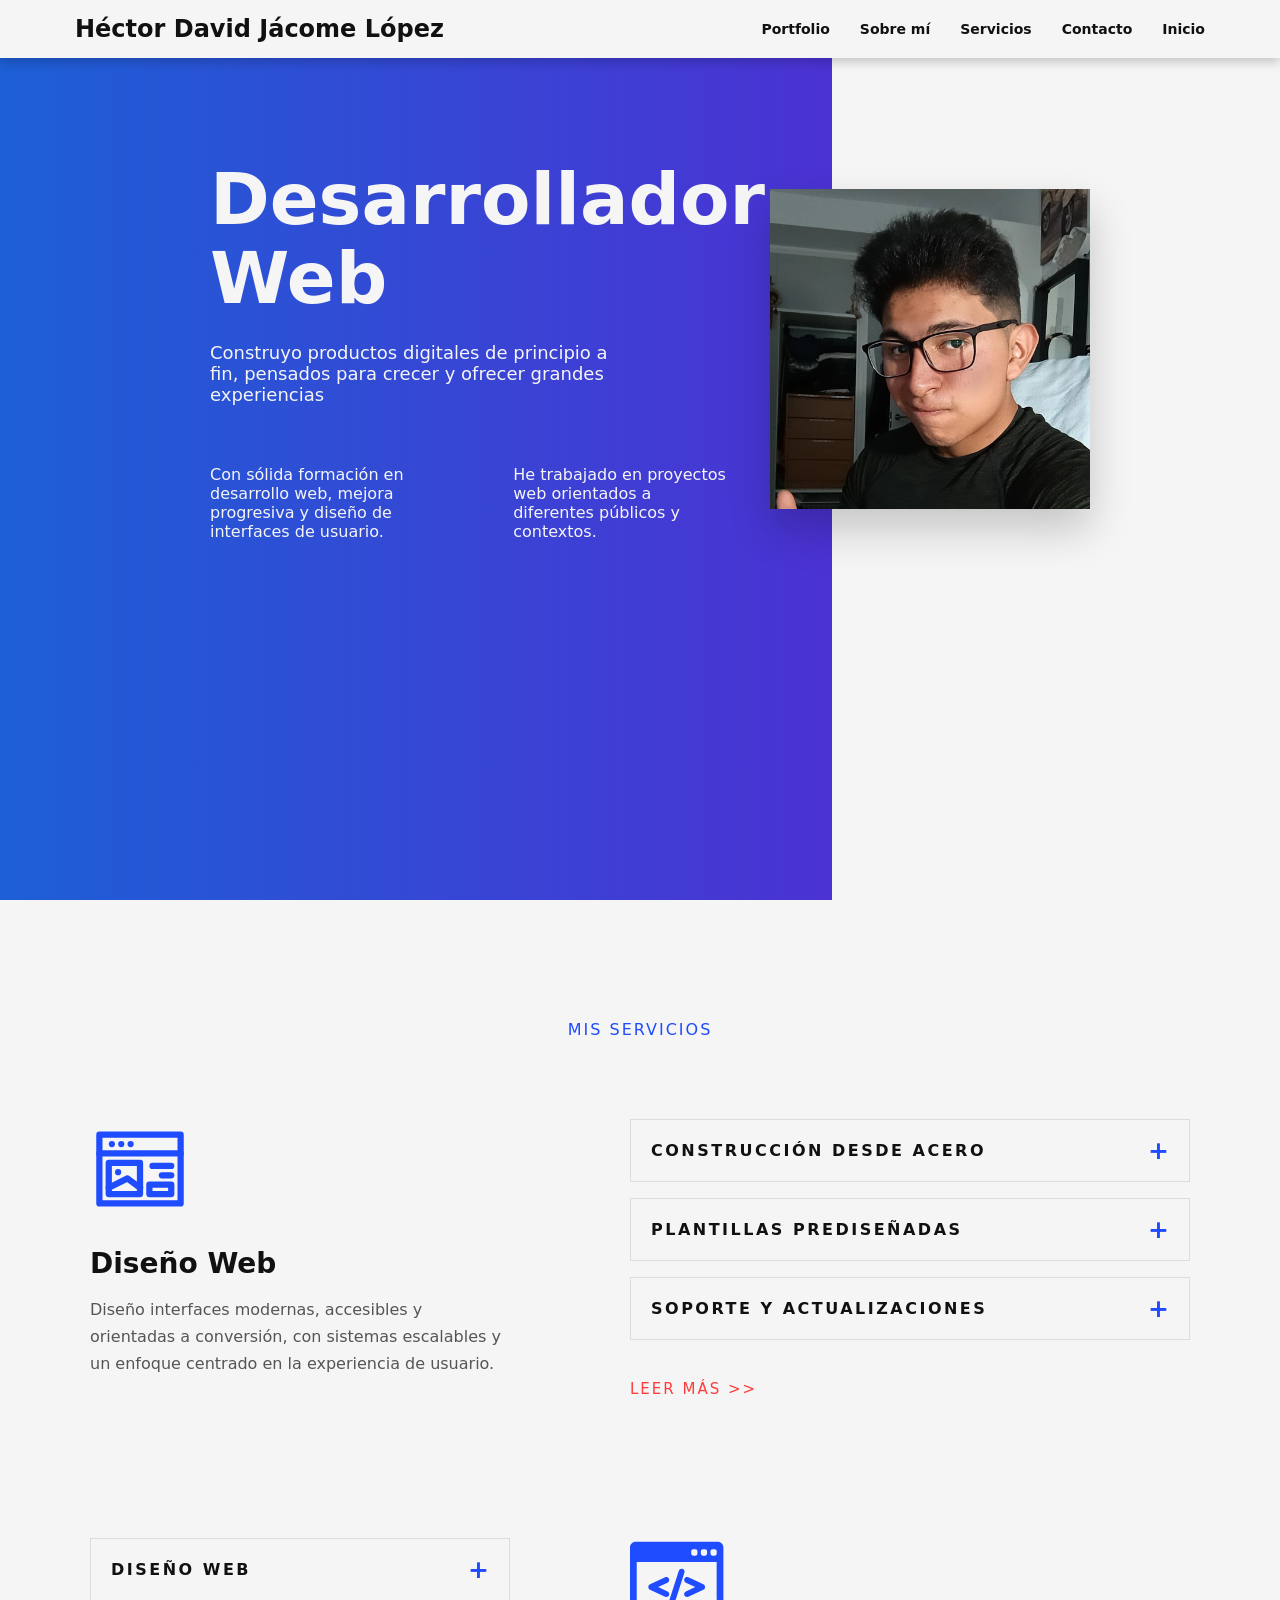
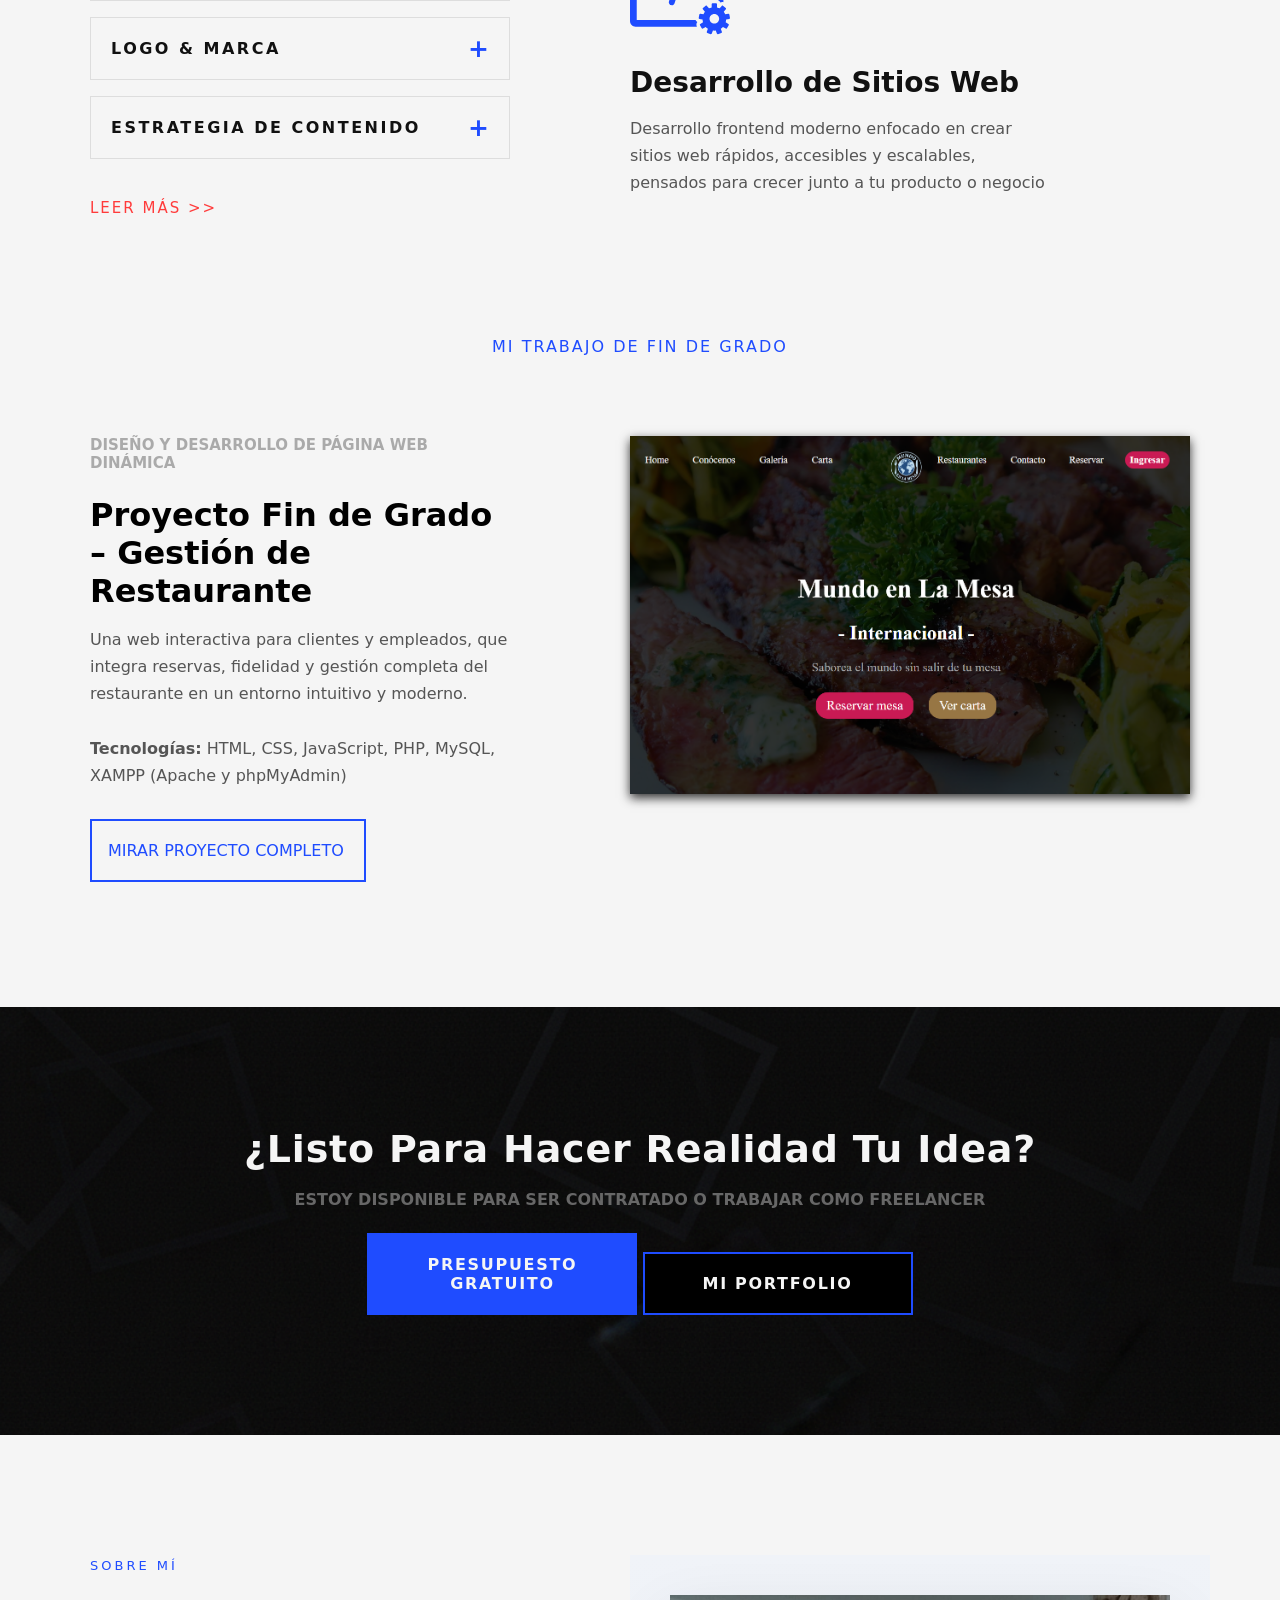
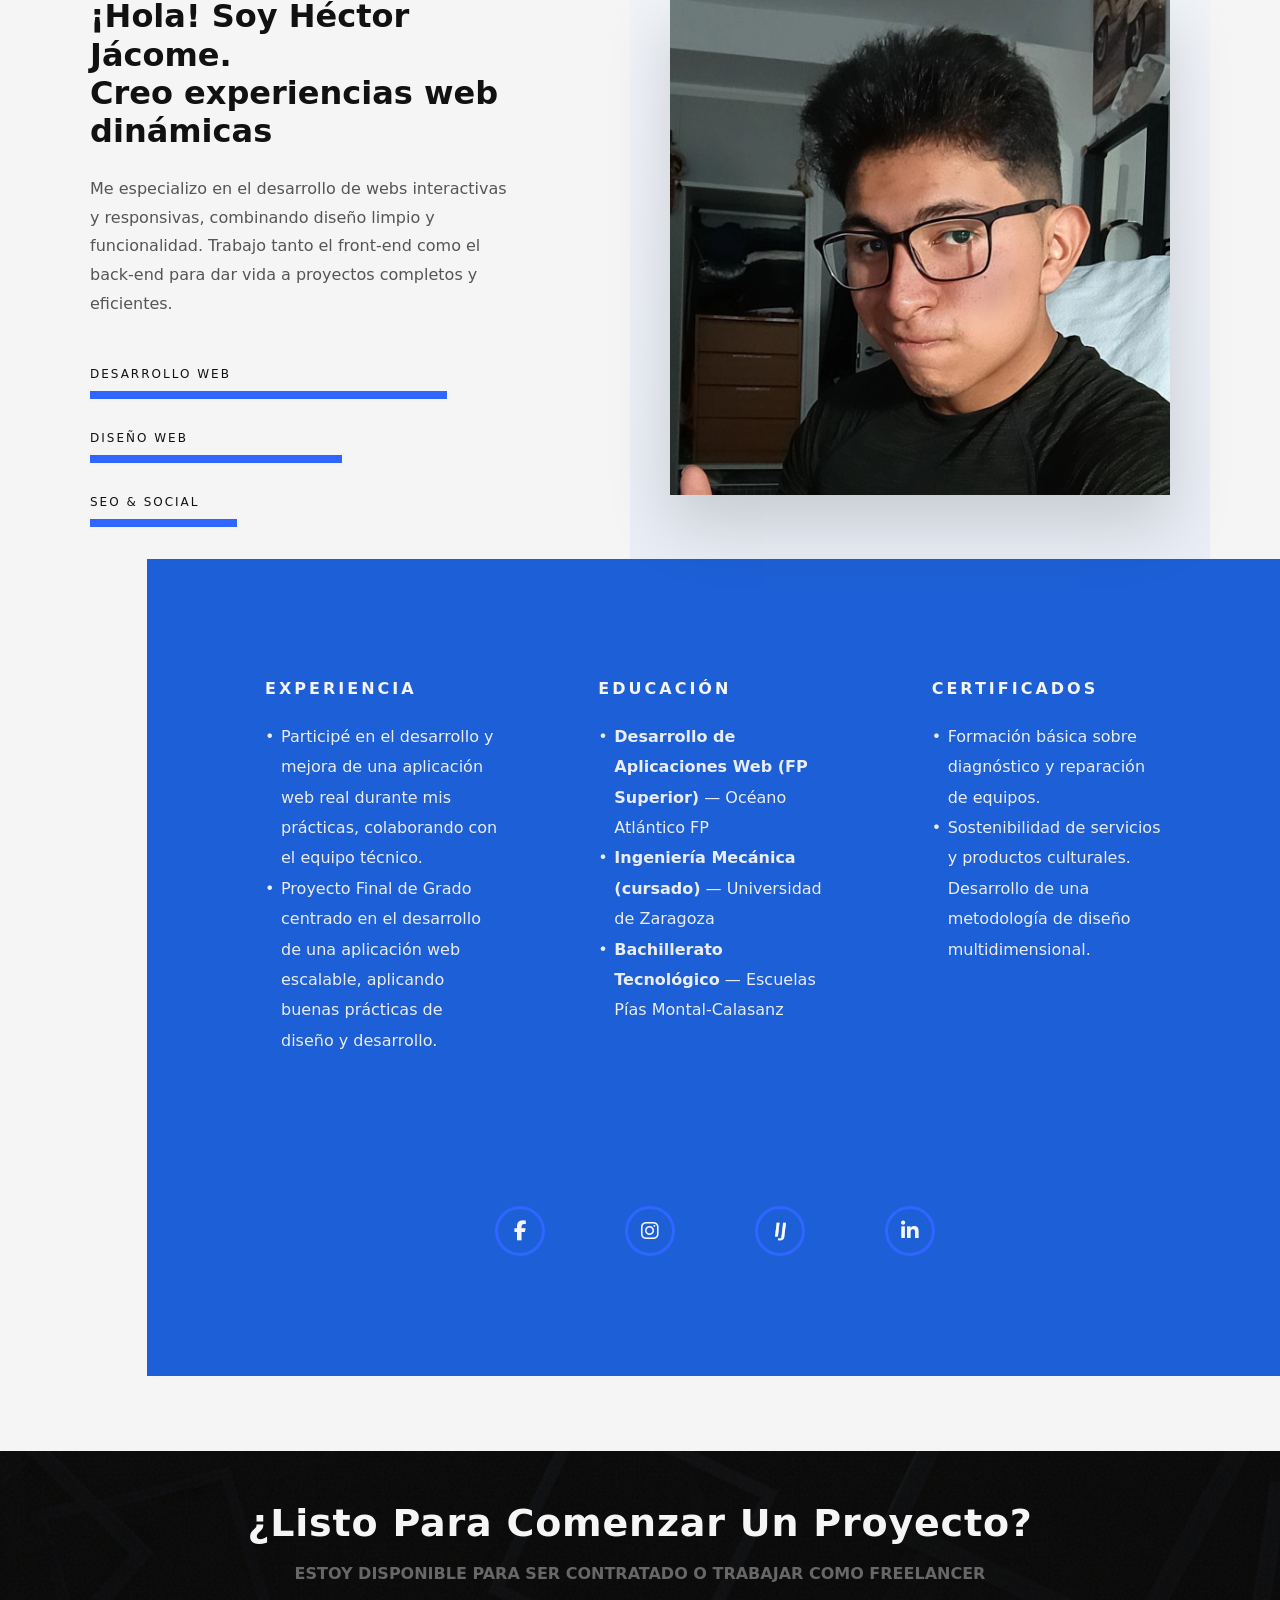
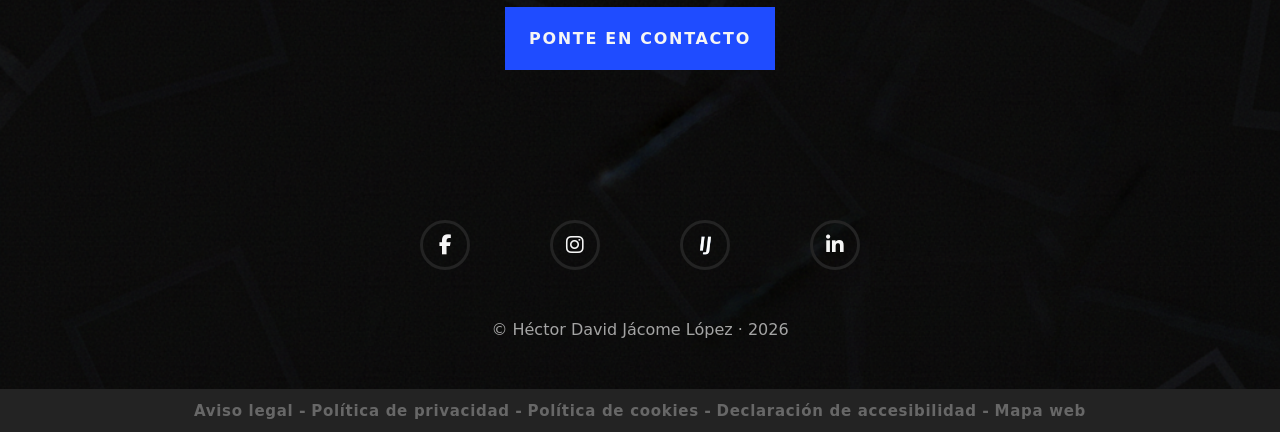
<file: index.html>
<!DOCTYPE html>
<!--[if lt IE 7]>      <html class="no-js lt-ie9 lt-ie8 lt-ie7"> <![endif]-->
<!--[if IE 7]>         <html class="no-js lt-ie9 lt-ie8"> <![endif]-->
<!--[if IE 8]>         <html class="no-js lt-ie9"> <![endif]-->
<!--[if gt IE 8]>      <html class="no-js"> <![endif]-->
  <html>
    <head>
        <meta charset="utf-8">
        <meta http-equiv="X-UA-Compatible" content="IE=edge">
        <title>Inicio - Héctor Jácome</title>
        <meta name="description" content="">
        <meta name="viewport" content="width=device-width, initial-scale=1">
        <link rel="stylesheet" href="styles.css">
        <link rel="stylesheet" href="https://cdnjs.cloudflare.com/ajax/libs/font-awesome/6.5.1/css/all.min.css">
    </head>
    <body>
      <!-- MENU SUPERIOR -->
      <header class="header-nav">
            <div class="header-contenido">
                <div class="logo-nav">
                    Héctor David Jácome López
                </div>
                <div class="hamburger" id="hamburger">
                  <span></span>
                  <span></span>
                  <span></span>
                </div>
                <nav class="menu-nav" id="menu">
                    <a href="portfolio.html"><b>Portfolio</b></a>
                    <a href="about.html"><b>Sobre mí</b></a>
                    <a href="services.html"><b>Servicios</b></a>
                    <a href="contact.html"><b>Contacto</b></a>
                    <a href="index.html"><b>Inicio</b></a>
                </nav>
            </div>
        </header>

      <!-- HERO INICIAL (PORTADA) -->
      <section class="hero">
        <div class="hero-content">
          <div class="text">
            <h1>Desarrollador<br/>Web</h1>
            <p class="subtitle">
              Construyo productos digitales de principio a fin, pensados para crecer y ofrecer grandes experiencias
            </p>
            <div class="meta">
              <p>
                Con sólida formación en desarrollo web, mejora progresiva y diseño de interfaces de usuario.
              </p>
              <p>
                He trabajado en proyectos web orientados a diferentes públicos y contextos.
              </p>
            </div>
          </div>
          <div class="image">
            <img src="profile.jpg" alt="Profile photo" />
          </div>
        </div>
      </section>

      <!-- SERVICIOS WEB -->

      <section class="services">
        <p class="services-label">MIS SERVICIOS</p>

        <div class="services-grid">

          <!-- LEFT DETAIL -->
          <div class="service-detail">
            <div class="icon">
              <img src="web-design.svg" alt="Icono" width="100" height="100">
            </div>
            <h2>Diseño Web</h2>
            <p>
              Diseño interfaces modernas, accesibles y orientadas a conversión, con sistemas escalables y un enfoque centrado en la experiencia de usuario.
            </p>
          </div>

          <!-- LEFT ACCORDION -->
          <div class="service-list">

            <div class="service-item">
              <div class="service-header">
                <span><b>CONSTRUCCIÓN DESDE ACERO</b></span>
                <button class="toggle"><b>+</b></button>
              </div>
              <div class="service-content">
                <p>Desarrollo de sitios web completamente personalizados, construidos desde la base para adaptarse a las necesidades específicas del proyecto y garantizar rendimiento y flexibilidad.</p>
              </div>
            </div>

            <div class="service-item">
              <div class="service-header">
                <span><b>PLANTILLAS PREDISEÑADAS</b></span>
                <button class="toggle"><b>+</b></button>
              </div>
              <div class="service-content">
                <p>Implementación de sitios web a partir de plantillas optimizadas, adaptadas visual y funcionalmente para ofrecer una solución rápida sin sacrificar calidad.</p>
              </div>
            </div>

            <div class="service-item">
              <div class="service-header">
                <span><b>SOPORTE Y ACTUALIZACIONES</b></span>
                <button class="toggle"><b>+</b></button>
              </div>
              <div class="service-content">
                <p>Soporte continuo que incluye actualizaciones, mejoras técnicas y ajustes necesarios para mantener el sitio seguro, actualizado y funcionando correctamente.</p>
              </div>
            </div>
            <a href="services.html" class="learn-more-desarrollo">LEER MÁS >></a>
          </div>

          <!-- RIGHT ACCORDION -->
          <div class="service-list">
            <div class="service-item">
              <div class="service-header">
                <span><b>DISEÑO WEB</b></span>
                <button class="toggle"><b>+</b></button>
              </div>
              <div class="service-content">
                <p>Diseño de experiencias e interfaces intuitivas, basadas en principios de usabilidad, que buscan ofrecer una interacción clara, consistente y efectiva en todos los dispositivos.</p>
              </div>
            </div>

            <div class="service-item">
              <div class="service-header">
                <span><b>LOGO & MARCA</b></span>
                <button class="toggle"><b>+</b></button>
              </div>
              <div class="service-content">
                <p>Creación de identidades visuales claras y coherentes, alineadas con los valores del producto y pensadas para reforzar el reconocimiento y la personalidad de la marca.</p>
              </div>
            </div>

            <div class="service-item">
              <div class="service-header">
                <span><b>ESTRATEGIA DE CONTENIDO</b></span>
                <button class="toggle"><b>+</b></button>
              </div>
              <div class="service-content">
                <p>Definición de la arquitectura de contenido y de los mensajes clave, con un enfoque orientado a guiar al usuario y mejorar la conversión.</p>
              </div>
            </div>
            <a href="services.html" class="learn-more-diseño">LEER MÁS >></a>
          </div>
          <!-- RIGHT DETAIL -->
          <div class="service-detail">
            <div class="icon"><img src="web-development.svg" alt="Icono" width="100" height="100"></div>
            <h2>Desarrollo de Sitios Web</h2>
            <p>
              Desarrollo frontend moderno enfocado en crear sitios web rápidos, accesibles y escalables, pensados para crecer junto a tu producto o negocio
            </p>
          </div>
        </div>
      </section>

      <!-- TRABAJO DE FIN DE GRADO -->
      <section class="works">
        <p class="works-label">MI TRABAJO DE FIN DE GRADO</p>
        <div class="works-grid">

          <!-- WORK DETAIL -->
          <div class="work-detail">
              <h2>DISEÑO Y DESARROLLO DE PÁGINA WEB DINÁMICA</h2>
              <h3>Proyecto Fin de Grado – Gestión de Restaurante</h3>
              <p>
                Una web interactiva para clientes y empleados, que integra reservas, fidelidad y gestión completa del restaurante en un entorno intuitivo y moderno.<br>
                <br/><b>Tecnologías:</b> HTML, CSS, JavaScript, PHP, MySQL, XAMPP (Apache y phpMyAdmin)
              </p>
              <a href="portfolio.html" class="view-tfg">
                <span class="text-view-tfg">MIRAR PROYECTO COMPLETO</span>
              </a>
          </div>

          <!-- WORK IMAGE -->
          <div class="work-list">
            <div class="work-item">
              <img src="tfg.png" width="560px" height="auto" class="tfg-img">
            </div>
          </div>
        </div>
      </section>

      <!-- CTA SECTION-->
      <section class="cta">
        <!-- CTA DETAIL -->
        <div class="cta-detail">
          <h2><b>¿Listo Para Hacer Realidad Tu Idea?</b></h2>
          <p>
            <b>ESTOY DISPONIBLE PARA SER CONTRATADO O TRABAJAR COMO FREELANCER</b>
          </p>
          <a href="contact.html" class="view-cta-1">
            <span class="text-view-cta"><b>PRESUPUESTO GRATUITO</b></span>
          </a>
          <a href="portfolio.html" class="view-cta-2">
            <span class="text-view-cta"><b>MI PORTFOLIO</b></span>
          </a>
        </div>
      </section>

      <!-- SECCIÓN SOBRE MÍ -->
      <section class="about">
        <div class="about-container">
          <!-- LEFT -->
          <div class="about-content">
            <span class="section-label">SOBRE MÍ</span>
            <h2 class="about-title">
              ¡Hola! Soy Héctor Jácome.<br />
              Creo experiencias web dinámicas
            </h2>
            <p class="about-text">
              Me especializo en el desarrollo de webs interactivas y responsivas, combinando diseño limpio y funcionalidad. Trabajo tanto el front-end como el back-end para dar vida a proyectos completos y eficientes.
            </p>
            <!-- SKILLS -->
            <div class="skills">
              <div class="skill">
                <span class="skill-label">DESARROLLO WEB</span>
                <div class="skill-bar">
                  <div class="skill-progress" style="width: 85%;"></div>
                </div>
              </div>
              <div class="skill">
                <span class="skill-label">DISEÑO WEB</span>
                <div class="skill-bar">
                  <div class="skill-progress" style="width: 60%;"></div>
                </div>
              </div>
              <div class="skill">
                <span class="skill-label">SEO & SOCIAL</span>
                <div class="skill-bar">
                  <div class="skill-progress" style="width: 35%;"></div>
                </div>
              </div>
            </div>
          </div>
          <!-- RIGHT -->
          <div class="about-image">
            <img src="profile.jpg" alt="Profile photo" />
          </div>
        </div>
      </section>

      <section class="experience-section">
        <!-- TOP COLUMNS -->
        <div class="columns">
          <div class="column">
            <h3>EXPERIENCIA</h3>
            <ul>
              <li>Participé en el desarrollo y mejora de una aplicación web real durante mis prácticas, colaborando con el equipo técnico.</li>
              <li>Proyecto Final de Grado centrado en el desarrollo de una aplicación web escalable, aplicando buenas prácticas de diseño y desarrollo.</li>
            </ul>
          </div>
          <div class="column">
            <h3>EDUCACIÓN</h3>
            <ul>
              <li><b>Desarrollo de Aplicaciones Web (FP Superior)</b> — Océano Atlántico FP</li>
              <li><b>Ingeniería Mecánica (cursado)</b> — Universidad de Zaragoza</li>
              <li><b>Bachillerato Tecnológico</b> — Escuelas Pías Montal-Calasanz</li>
            </ul>
          </div>
          <div class="column">
            <h3>CERTIFICADOS</h3>
            <ul>
              <li>Formación básica sobre diagnóstico y reparación de equipos.</li>
              <li>Sostenibilidad de servicios y productos culturales. Desarrollo de una metodología de diseño multidimensional.</li>
            </ul>
          </div>
        </div>
        <div class="redes">
          <a href="https://www.facebook.com/David15Lopez/?locale=es_ES" aria-label="Facebook"><i class="fab fa-facebook-f"></i></a>
          <a href="https://www.instagram.com/zepx.l/" aria-label="Instagram"><i class="fab fa-instagram"></i></a>
          <a href="https://www.infojobs.net/candidate/cv/view/index.xhtml">
              <img src="logo-infojobs.png" alt="InfoJobs">
          </a>
          <a href="https://www.linkedin.com/in/h%C3%A9ctor-david-jacome-l%C3%B3pez-78ab7339b?utm_source=share&utm_campaign=share_via&utm_content=profile&utm_medium=android_app" aria-label="LinkedIn"><i class="fab fa-linkedin-in"></i></a>
        </div>
      </section>

      <!-- IMAGEN DE DIVISIÓN DE SECCIONES -->
      <section class="img-border">
      </section>

      <!-- LLAMADA ATENCIÓN FINAL -->
      <section class="end">
        <!-- CTA DETAIL -->
        <div class="end-detail">
          <h2><b>¿Listo Para Comenzar Un Proyecto?</b></h2>
          <p>
            <b>ESTOY DISPONIBLE PARA SER CONTRATADO O TRABAJAR COMO FREELANCER</b>
          </p>
          <a href="contact.html" class="view-end-1">
            <span class="end-view-cta"><b>PONTE EN CONTACTO</b></span>
          </a>
        </div>
        <div class="redes-end">
          <a href="https://www.facebook.com/David15Lopez/?locale=es_ES" aria-label="Facebook"><i class="fab fa-facebook-f"></i></a>
          <a href="https://www.instagram.com/zepx.l/" aria-label="Instagram"><i class="fab fa-instagram"></i></a>
          <a href="https://www.infojobs.net/candidate/cv/view/index.xhtml">
            <img src="logo-infojobs.png" alt="InfoJobs">
          </a>
          <a href="https://www.linkedin.com/in/h%C3%A9ctor-david-jacome-l%C3%B3pez-78ab7339b?utm_source=share&utm_campaign=share_via&utm_content=profile&utm_medium=android_app" aria-label="LinkedIn"><i class="fab fa-linkedin-in"></i></a>
        </div>
        <div class="copy">
          <p>© Héctor David Jácome López · 2026</p>
        </div>
      </section>
      <footer class="footer">
        <b><a>Aviso legal</a> - <a>Política de privacidad</a> - <a>Política de cookies</a>  - <a>Declaración de accesibilidad</a> - <a>Mapa web</a></b>
      </footer>
    <script src="accordion.js"></script>
    <script src="menu.js"></script>
    </body>
  </html>
</file>
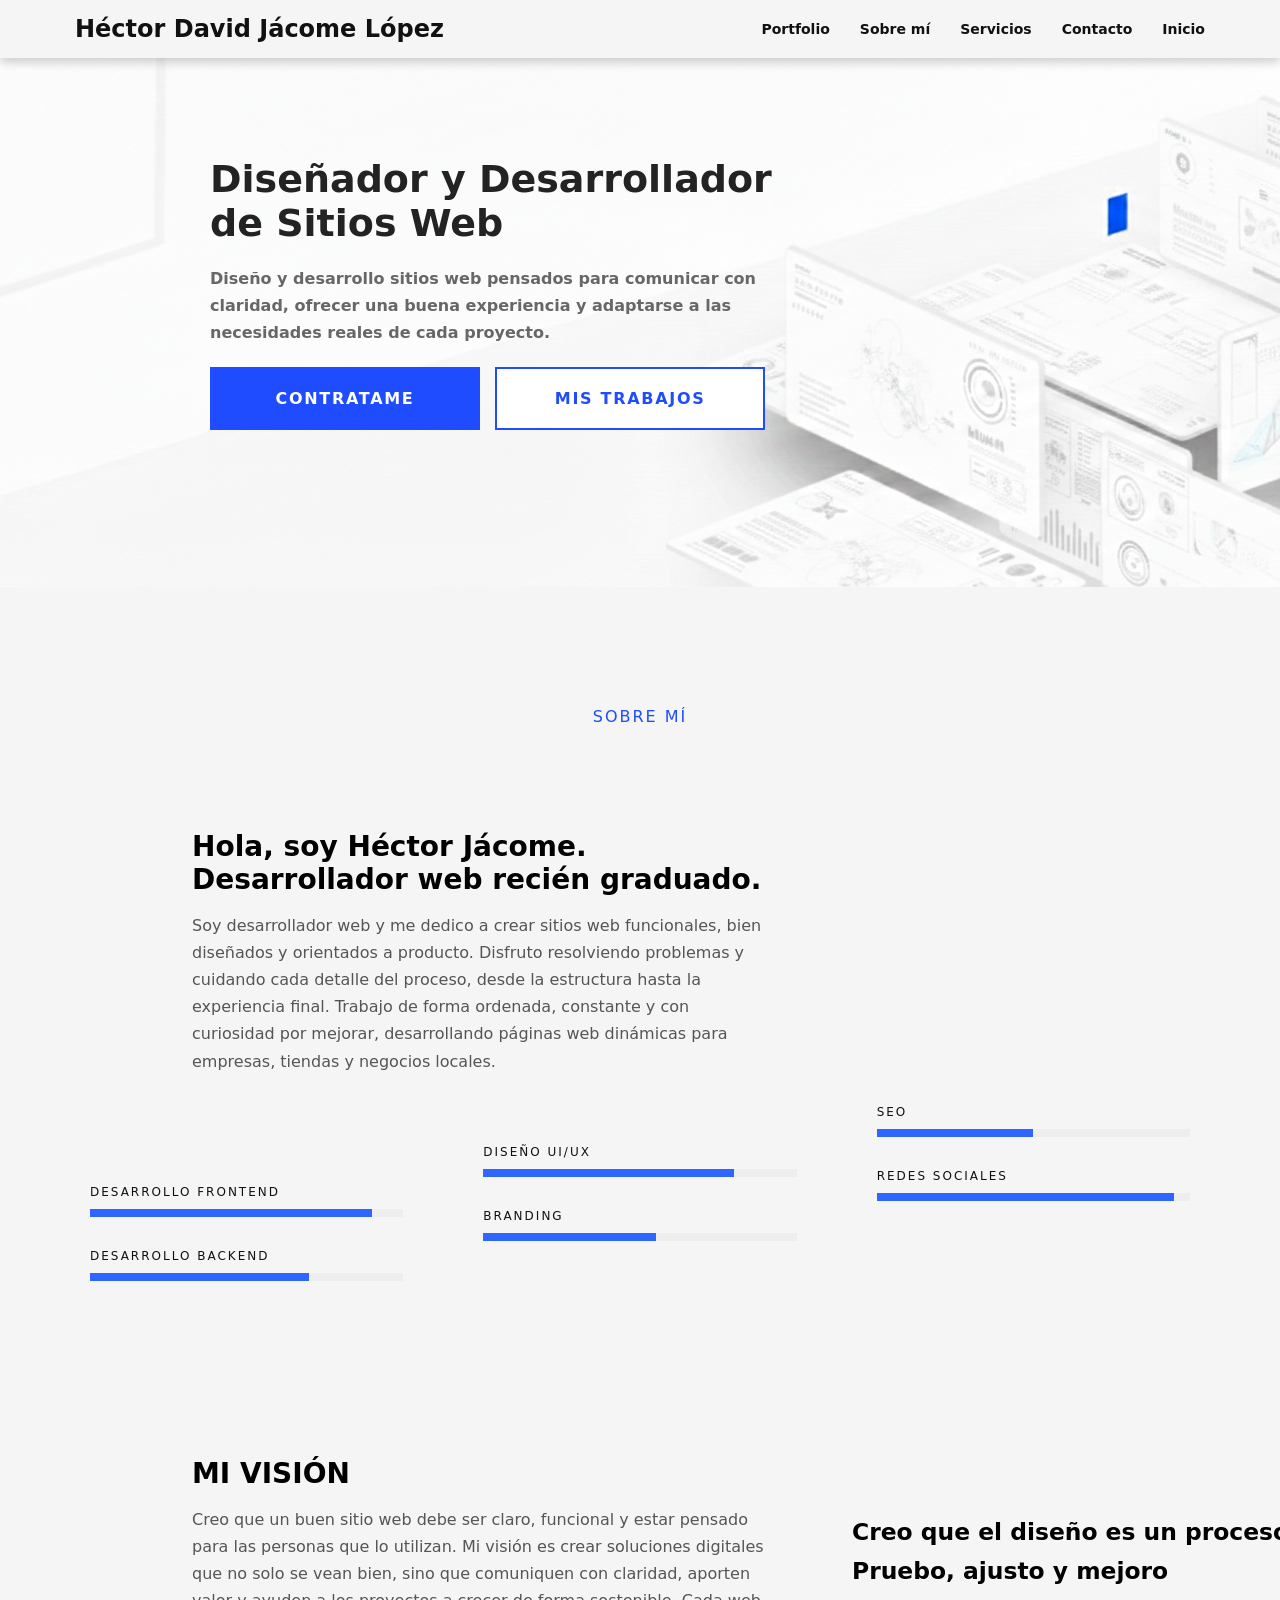
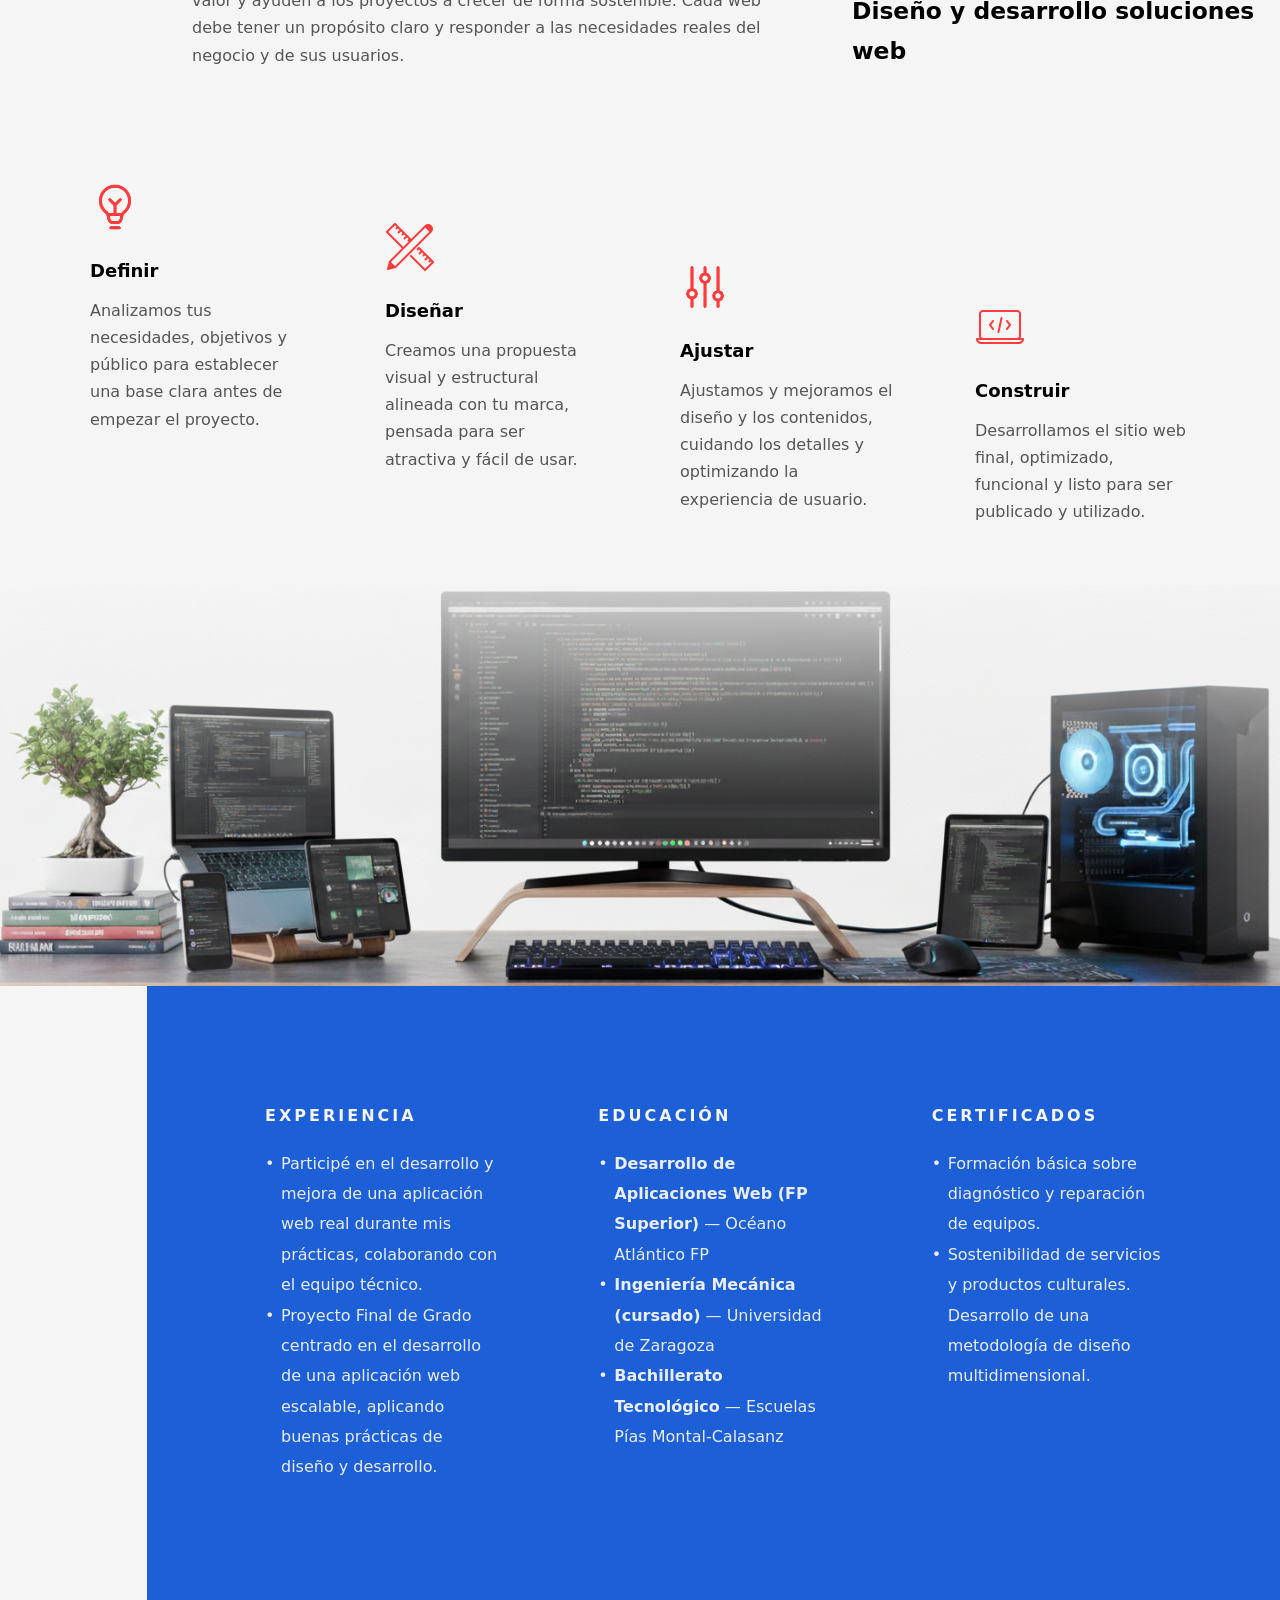
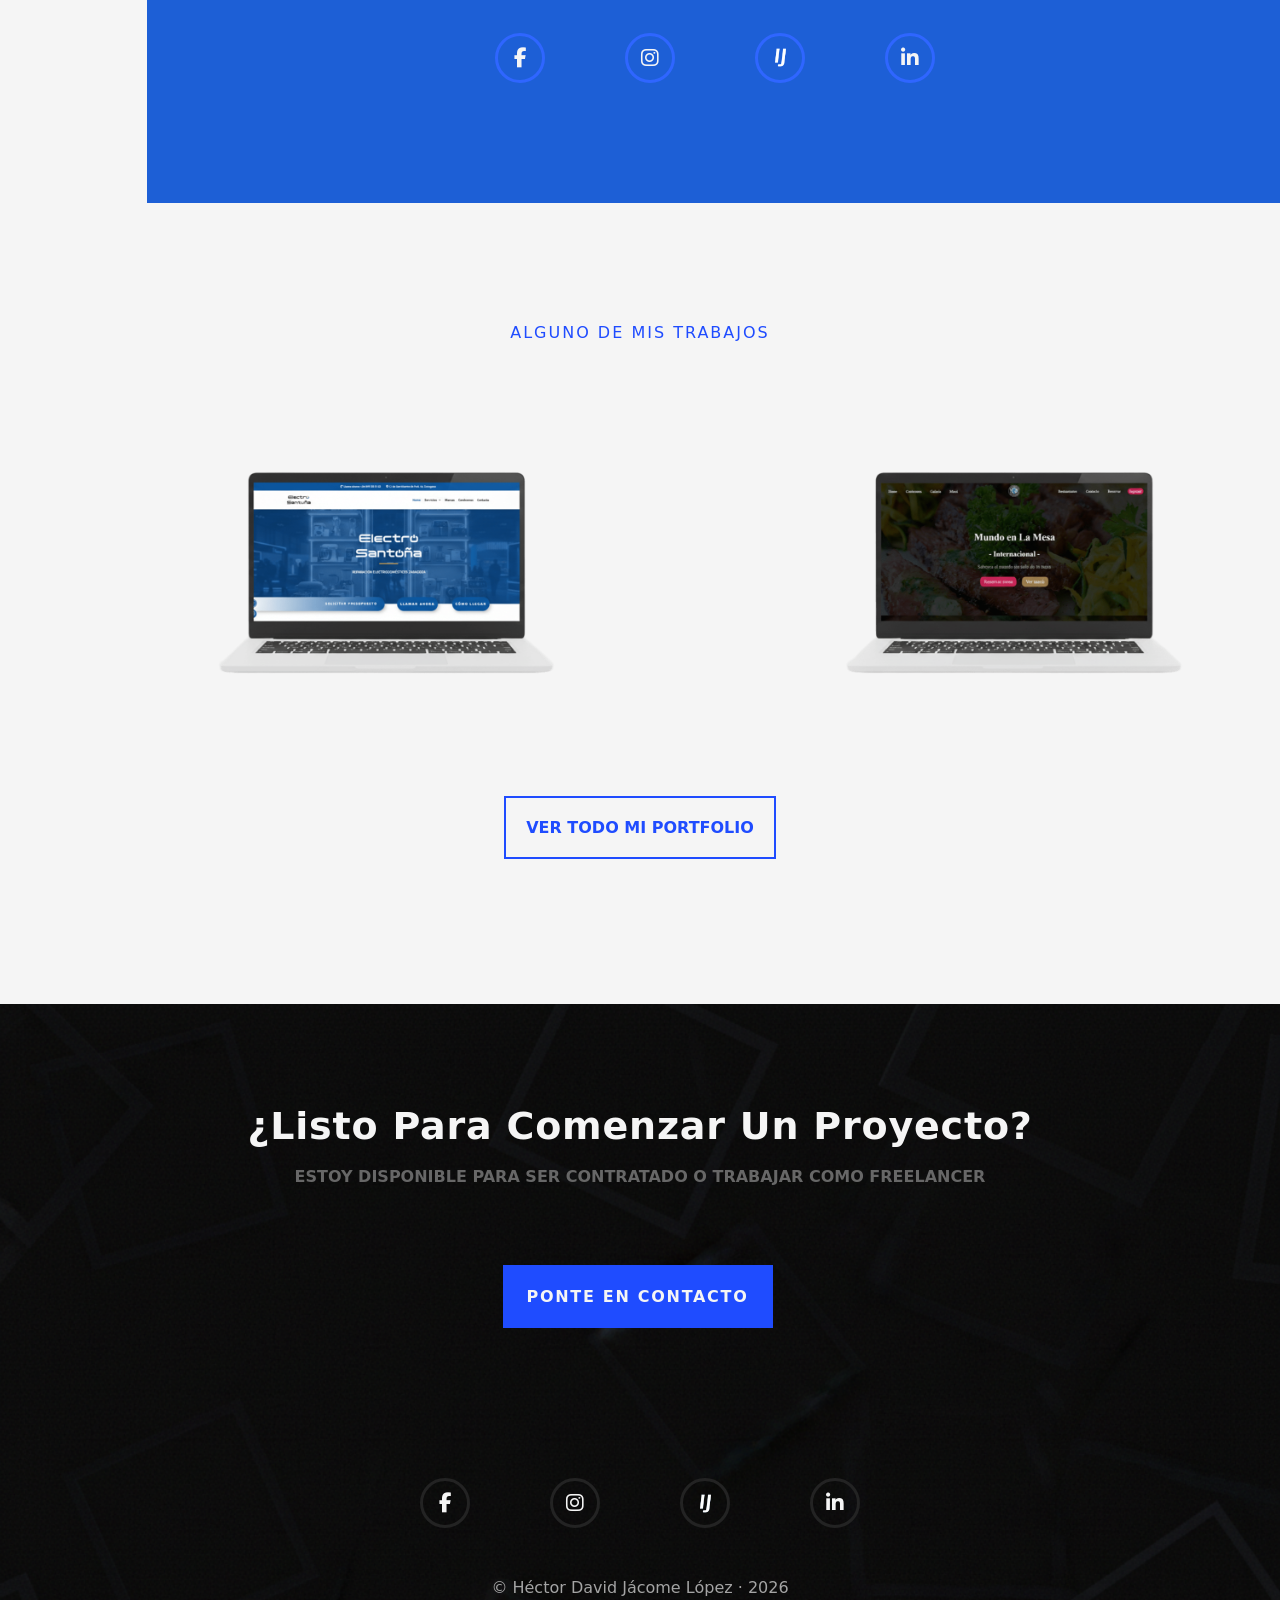
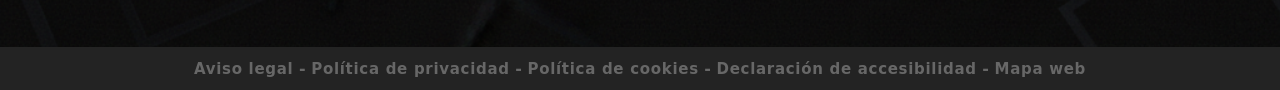
<file: about.html>
<!DOCTYPE html>
<!--[if lt IE 7]>      <html class="no-js lt-ie9 lt-ie8 lt-ie7"> <![endif]-->
<!--[if IE 7]>         <html class="no-js lt-ie9 lt-ie8"> <![endif]-->
<!--[if IE 8]>         <html class="no-js lt-ie9"> <![endif]-->
<!--[if gt IE 8]>      <html class="no-js"> <!-<![endif]-->
<html>
    <head>
        <meta charset="utf-8">
        <meta http-equiv="X-UA-Compatible" content="IE=edge">
        <title>Sobre mí - Héctor Jácome</title>
        <meta name="description" content="">
        <meta name="viewport" content="width=device-width, initial-scale=1">
        <link rel="stylesheet" href="about-styles.css">
        <link rel="stylesheet" href="https://cdnjs.cloudflare.com/ajax/libs/font-awesome/6.5.1/css/all.min.css">
    </head>
    <body>

        <!-- MENÚ SUPERIOR -->

        <header class="header-nav">
            <div class="header-contenido">
                <div class="logo-nav">
                    Héctor David Jácome López
                </div>
                <div class="hamburger" id="hamburger">
                  <span></span>
                  <span></span>
                  <span></span>
                </div>
                <nav class="menu-nav" id="menu">
                    <a href="portfolio.html"><b>Portfolio</b></a>
                    <a href="about.html"><b>Sobre mí</b></a>
                    <a href="services.html"><b>Servicios</b></a>
                    <a href="contact.html"><b>Contacto</b></a>
                    <a href="index.html"><b>Inicio</b></a>
                </nav>
            </div>
        </header>
        
        <!-- CABECERA INICIAL "SERVICIOS" -->

        <section class="cta">
            <div class="cta-detail">
                <h2>
                    <b>Diseñador y Desarrollador de Sitios Web</b>
                </h2>
                <p>
                    <b>Diseño y desarrollo sitios web pensados para comunicar con claridad, ofrecer una buena experiencia y adaptarse a las necesidades reales de cada proyecto.</b>
                </p>
                <a href="contact.html#contact-info" class="view-cta-1">
                    <span class="text-view-cta"><b>CONTRATAME</b></span>
                </a>
                <a href="portfolio.html#projects" class="view-cta-2">
                    <span class="text-view-cta"><b>MIS TRABAJOS</b></span>
                </a>
            </div>
        </section>

        

        <!-- SOBRE MÍ -->
        
        <section class="services">
            <p class="services-label">SOBRE MÍ</p>
            <div class="services-grid">
                <div class="service-detail">
                    <h2>Hola, soy Héctor Jácome. Desarrollador web recién graduado.</h2>
                    <p>
                        Soy desarrollador web y me dedico a crear sitios web funcionales, bien diseñados y orientados a producto. Disfruto resolviendo problemas y cuidando cada detalle del proceso, desde la estructura hasta la experiencia final. Trabajo de forma ordenada, constante y con curiosidad por mejorar, desarrollando páginas web dinámicas para empresas, tiendas y negocios locales.
                    </p>
                </div>
            </div>
        </section>

        <!-- PAQUETES WEB A SERVICIO -->

        <section class="package">
            <div class="package-grid-2">
                <div class="package-detail-3">
                    <div class="skill">
                        <span class="skill-label">DESARROLLO FRONTEND</span>
                        <div class="skill-bar">
                            <div class="skill-progress" style="width: 90%;"></div>
                        </div>
                    </div>
                    <div class="skill">
                        <span class="skill-label">DESARROLLO BACKEND</span>
                        <div class="skill-bar">
                            <div class="skill-progress" style="width: 70%;"></div>
                        </div>
                    </div>
                </div>
                <div class="package-detail-2">
                    <div class="skill">
                        <span class="skill-label">DISEÑO UI/UX</span>
                        <div class="skill-bar">
                            <div class="skill-progress" style="width: 80%;"></div>
                        </div>
                    </div>
                    <div class="skill">
                        <span class="skill-label">BRANDING</span>
                        <div class="skill-bar">
                            <div class="skill-progress" style="width: 55%;"></div>
                        </div>
                    </div>
                </div>
                <div class="package-detail-1">
                    <div class="skill">
                        <span class="skill-label">SEO</span>
                        <div class="skill-bar">
                            <div class="skill-progress" style="width: 50%;"></div>
                        </div>
                    </div>
                    <div class="skill">
                        <span class="skill-label">REDES SOCIALES</span>
                        <div class="skill-bar">
                            <div class="skill-progress" style="width: 95%;"></div>
                        </div>
                    </div>
                </div>
            </div>
        </section>

        <section class="services">
            <div class="services-grid">
                <div class="service-detail">
                    <h2>MI VISIÓN</h2>
                    <p>
                        Creo que un buen sitio web debe ser claro, funcional y estar pensado para las personas que lo utilizan. Mi visión es crear soluciones digitales que no solo se vean bien, sino que comuniquen con claridad, aporten valor y ayuden a los proyectos a crecer de forma sostenible. Cada web debe tener un propósito claro y responder a las necesidades reales del negocio y de sus usuarios.
                    </p>
                </div>
                <div class="service-detail-2">
                    <h3>Creo que el diseño es un proceso<br>Pruebo, ajusto y mejoro<br>Diseño y desarrollo soluciones web</h3>
                </div>
            </div>
        </section>

        <!-- PAQUETES WEB A SERVICIO -->

        <section class="package">
            <div class="package-grid">
                <div class="package-detail-1">
                    <div class="package-icon">
                        <img src="definir.png" alt="Icono" width="50" height="50">
                    </div>
                    <h2>Definir</h2>
                    <p>
                        Analizamos tus necesidades, objetivos y público para establecer una base clara antes de empezar el proyecto.
                    </p>
                </div>
                <div class="package-detail-2">
                    <div class="package-icon">
                        <img src="diseñar.png" alt="Icono" width="50" height="50">
                    </div>
                    <h2>Diseñar</h2>
                    <p>
                        Creamos una propuesta visual y estructural alineada con tu marca, pensada para ser atractiva y fácil de usar.
                    </p>
                </div>
                <div class="package-detail-3">
                    <div class="package-icon">
                        <img src="refinar.png" alt="Icono" width="50" height="50">
                    </div>
                    <h2>Ajustar</h2>
                    <p>
                        Ajustamos y mejoramos el diseño y los contenidos, cuidando los detalles y optimizando la experiencia de usuario.
                    </p>
                </div>
                <div class="package-detail-4">
                    <div class="package-icon">
                        <img src="construir.png" alt="Icono" width="50" height="50">
                    </div>
                    <h2>Construir</h2>
                    <p>
                        Desarrollamos el sitio web final, optimizado, funcional y listo para ser publicado y utilizado.
                    </p>
                </div>
            </div>
        </section>

        <section class="img-border">
        </section>

        <section class="experience-section">
        <!-- TOP COLUMNS -->
        <div class="columns">
          <div class="column">
            <h3>EXPERIENCIA</h3>
            <ul>
              <li>Participé en el desarrollo y mejora de una aplicación web real durante mis prácticas, colaborando con el equipo técnico.</li>
              <li>Proyecto Final de Grado centrado en el desarrollo de una aplicación web escalable, aplicando buenas prácticas de diseño y desarrollo.</li>
            </ul>
          </div>
          <div class="column">
            <h3>EDUCACIÓN</h3>
            <ul>
              <li><b>Desarrollo de Aplicaciones Web (FP Superior)</b> — Océano Atlántico FP</li>
              <li><b>Ingeniería Mecánica (cursado)</b> — Universidad de Zaragoza</li>
              <li><b>Bachillerato Tecnológico</b> — Escuelas Pías Montal-Calasanz</li>
            </ul>
          </div>
          <div class="column">
            <h3>CERTIFICADOS</h3>
            <ul>
              <li>Formación básica sobre diagnóstico y reparación de equipos.</li>
              <li>Sostenibilidad de servicios y productos culturales. Desarrollo de una metodología de diseño multidimensional.</li>
            </ul>
          </div>
        </div>
        <div class="redes">
          <a href="https://www.facebook.com/David15Lopez/?locale=es_ES" aria-label="Facebook"><i class="fab fa-facebook-f"></i></a>
          <a href="https://www.instagram.com/zepx.l/" aria-label="Instagram"><i class="fab fa-instagram"></i></a>
          <a href="https://www.infojobs.net/candidate/cv/view/index.xhtml">
              <img src="logo-infojobs.png" alt="InfoJobs">
          </a>
          <a href="https://www.linkedin.com/in/h%C3%A9ctor-david-jacome-l%C3%B3pez-78ab7339b?utm_source=share&utm_campaign=share_via&utm_content=profile&utm_medium=android_app" aria-label="LinkedIn"><i class="fab fa-linkedin-in"></i></a>
        </div>
      </section>

      <section class="projects">
            <p class="projects-label">ALGUNO DE MIS TRABAJOS</p>
            <div class="projects-grid">
                <div class="service-detail">
                    <a href="https://www.electrosantona.es/"><img src="electrosantona.png" class="project-view" height="300px" width="auto"></a>
                </div>
                <div class="service-detail">
                    <a><img src="mundoenlamesa.png" class="project-view" height="300px" width="auto"></a>
                </div>
            </div>
            <div class="package-botton">
                <a href="portfolio.html" class="view-tfg">
                    <span class="text-view-tfg"><b>VER TODO MI PORTFOLIO</b></span>
                </a>
            </div>
        </section>
        
        <!-- LLAMADA ATENCIÓN FINAL -->
      <section class="end">
        <!-- CTA DETAIL -->
        <div class="end-detail">
          <h2><b>¿Listo Para Comenzar Un Proyecto?</b></h2>
          <p>
            <b>ESTOY DISPONIBLE PARA SER CONTRATADO O TRABAJAR COMO FREELANCER</b>
          </p>
          <a href="contact.html" class="view-end-1">
            <span class="end-view-cta"><b>PONTE EN CONTACTO</b></span>
          </a>
        </div>
        <div class="redes-end">
          <a href="https://www.facebook.com/David15Lopez/?locale=es_ES" aria-label="Facebook"><i class="fab fa-facebook-f"></i></a>
          <a href="https://www.instagram.com/zepx.l/" aria-label="Instagram"><i class="fab fa-instagram"></i></a>
          <a href="https://www.infojobs.net/candidate/cv/view/index.xhtml">
            <img src="logo-infojobs.png" alt="InfoJobs">
          </a>
          <a href="https://www.linkedin.com/in/h%C3%A9ctor-david-jacome-l%C3%B3pez-78ab7339b?utm_source=share&utm_campaign=share_via&utm_content=profile&utm_medium=android_app" aria-label="LinkedIn"><i class="fab fa-linkedin-in"></i></a>
        </div>
        <div class="copy">
          <p>© Héctor David Jácome López · 2026</p>
        </div>
      </section>
      <footer class="footer">
        <b><a>Aviso legal</a> - <a>Política de privacidad</a> - <a>Política de cookies</a>  - <a>Declaración de accesibilidad</a> - <a>Mapa web</a></b>
      </footer>
        <script src="menu.js" async defer></script>
    </body>

</html>
</file>
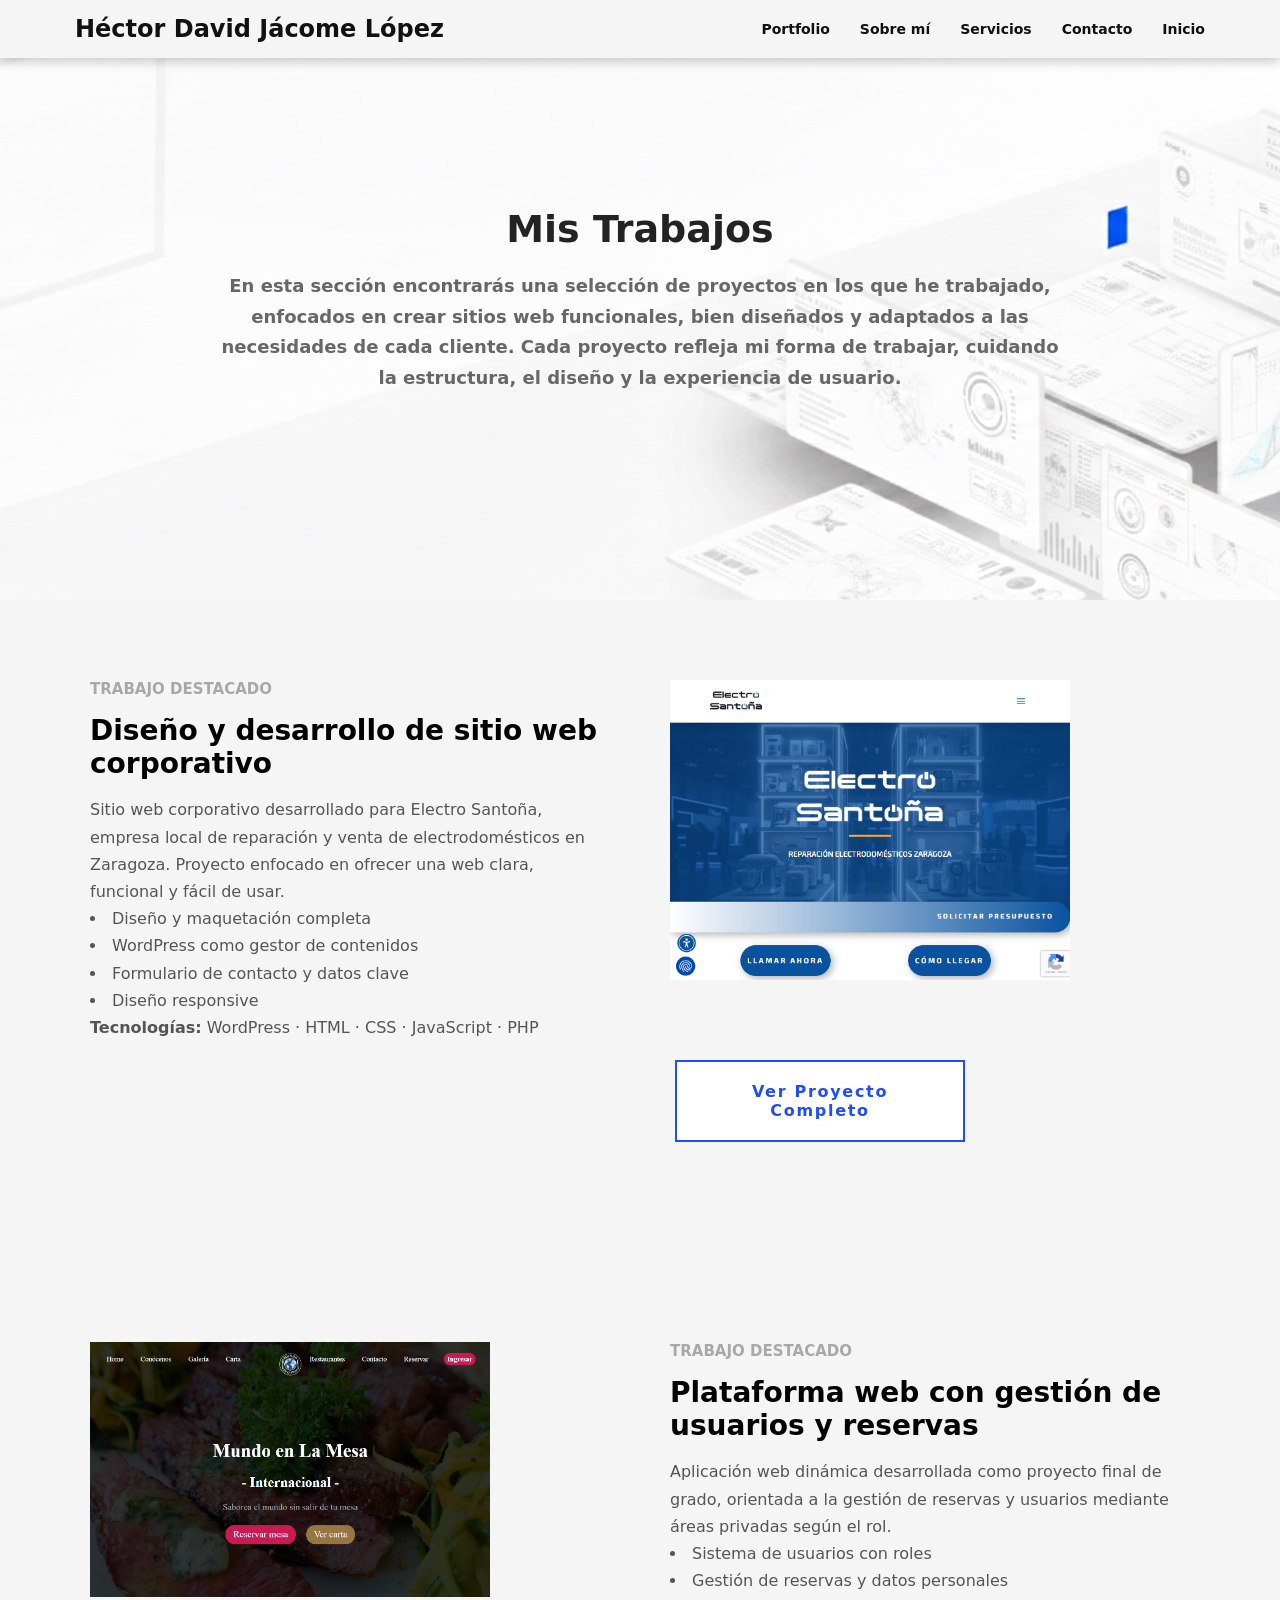
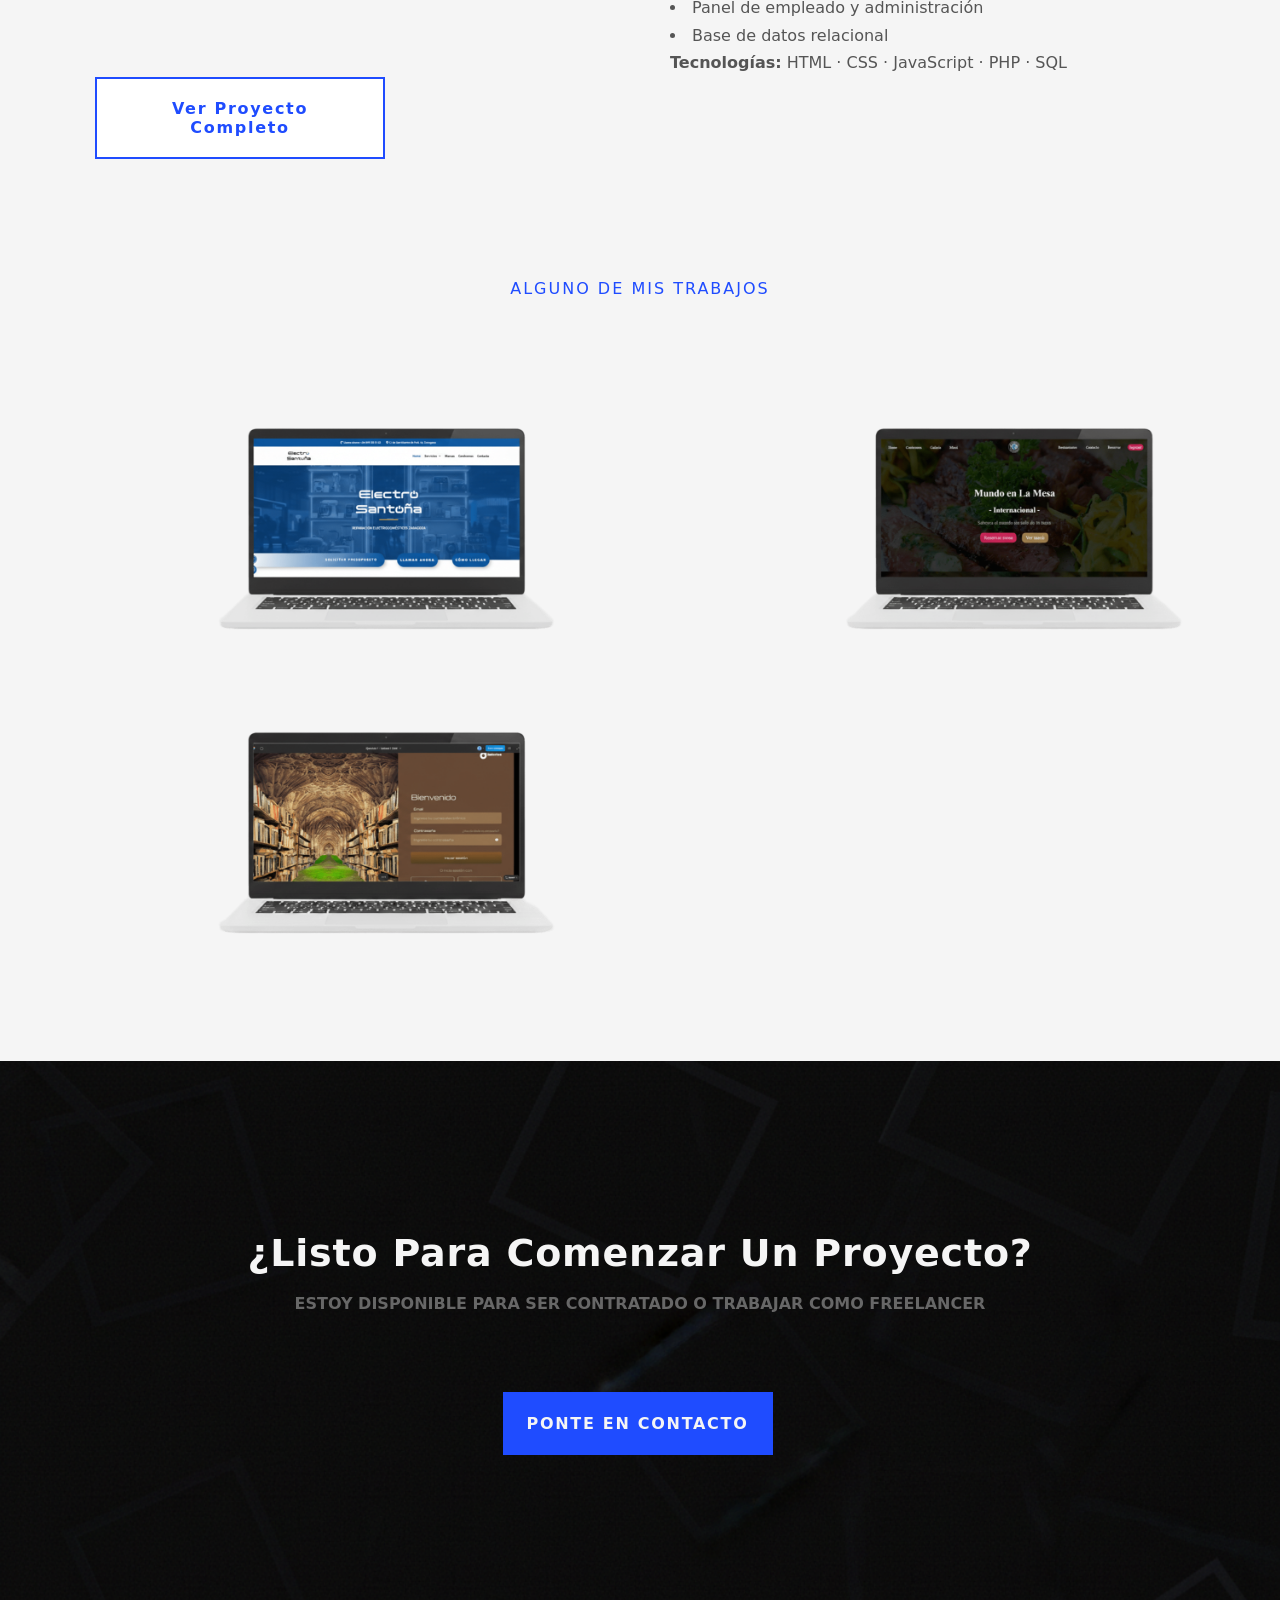
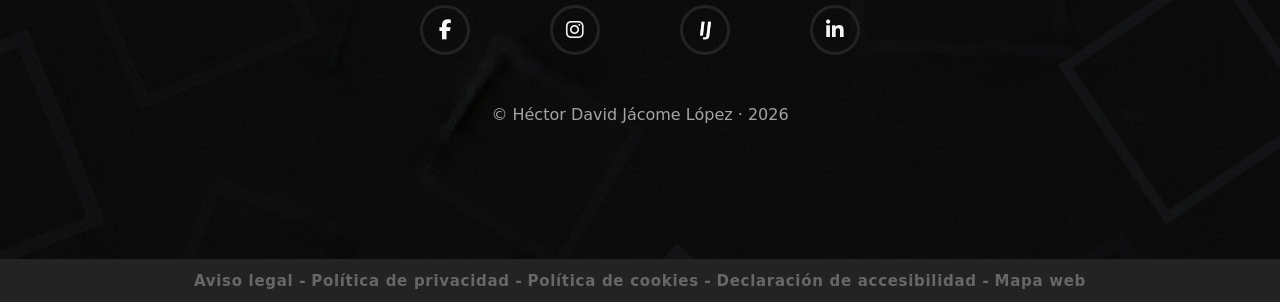
<file: portfolio.html>
<!DOCTYPE html>
<!--[if lt IE 7]>      <html class="no-js lt-ie9 lt-ie8 lt-ie7"> <![endif]-->
<!--[if IE 7]>         <html class="no-js lt-ie9 lt-ie8"> <![endif]-->
<!--[if IE 8]>         <html class="no-js lt-ie9"> <![endif]-->
<!--[if gt IE 8]>      <html class="no-js"> <!--<![endif]-->
<html>
    <head>
        <meta charset="utf-8">
        <meta http-equiv="X-UA-Compatible" content="IE=edge">
        <title>Portfolio - Héctor Jácome</title>
        <meta name="description" content="">
        <meta name="viewport" content="width=device-width, initial-scale=1">
        <link rel="stylesheet" href="portfolio-styles.css">
        <link rel="stylesheet" href="https://cdnjs.cloudflare.com/ajax/libs/font-awesome/6.5.1/css/all.min.css">
    </head>
    <body>
        <!-- MENÚ SUPERIOR -->

        <header class="header-nav">
            <div class="header-contenido">
                <div class="logo-nav">
                    Héctor David Jácome López
                </div>
                <div class="hamburger" id="hamburger">
                  <span></span>
                  <span></span>
                  <span></span>
                </div>
                <nav class="menu-nav" id="menu">
                    <a href="portfolio.html"><b>Portfolio</b></a>
                    <a href="about.html"><b>Sobre mí</b></a>
                    <a href="services.html"><b>Servicios</b></a>
                    <a href="contact.html"><b>Contacto</b></a>
                    <a href="index.html"><b>Inicio</b></a>
                </nav>
            </div>
        </header>
        
        <!-- CABECERA INICIAL "SERVICIOS" -->

        <section class="cta">
            <div class="cta-detail">
                <h2>
                    <b>Mis Trabajos</b>
                </h2>
                <p>
                    <b>En esta sección encontrarás una selección de proyectos en los que he trabajado, enfocados en crear sitios web funcionales, bien diseñados y adaptados a las necesidades de cada cliente. Cada proyecto refleja mi forma de trabajar, cuidando la estructura, el diseño y la experiencia de usuario.</b>
                </p>
            </div>
        </section>

        <!-- PAQUETE WEB DE DESARROLLO -->

        <section class="development">
            <div class="development-grid">
                
                <div class="development-detail">
                    <h2>TRABAJO DESTACADO</h2>
                    <h3>Diseño y desarrollo de sitio web corporativo</h3>
                    <p>
                        Sitio web corporativo desarrollado para Electro Santoña, empresa local de reparación y venta de 
                        electrodomésticos en Zaragoza. Proyecto enfocado en ofrecer una web clara, funcional y fácil de usar.
                    </p>

                    <ul>
                        <li>Diseño y maquetación completa</li>
                        <li>WordPress como gestor de contenidos</li>
                        <li>Formulario de contacto y datos clave</li>
                        <li>Diseño responsive</li>
                    </ul>

                    <p>
                        <strong>Tecnologías:</strong>
                        WordPress · HTML · CSS · JavaScript · PHP
                    </p>    
                </div>
                <div class="development-list">
                    <div class="development-item">
                        <img src="destacado.png" width="400px" height="auto" class="redesign-img">
                    </div>
                    <a href="electrosantona.html" class="view-cta-2">
                        <span class="text-view-cta"><b>Ver Proyecto Completo</b></span>
                    </a>
                </div>
                
            </div>
        </section>
        <section class="development-2">
            <div class="development-grid">
                <div class="development-list">
                    <div class="development-item">
                        <img src="destacado-2.png" width="400px" height="auto" class="redesign-img">
                    </div>
                    <a href="mundoenlamesa.html" class="view-cta-2">
                        <span class="text-view-cta"><b>Ver Proyecto Completo</b></span>
                    </a>
                </div>
                
                <div class="development-detail">
                    <h2>TRABAJO DESTACADO</h2>
                    <h3>Plataforma web con gestión de usuarios y reservas</h3>

                    <p>
                        Aplicación web dinámica desarrollada como proyecto final de grado, orientada a la gestión de 
                        reservas y usuarios mediante áreas privadas según el rol.
                    </p>

                    <ul>
                        <li>Sistema de usuarios con roles</li>
                        <li>Gestión de reservas y datos personales</li>
                        <li>Panel de empleado y administración</li>
                        <li>Base de datos relacional</li>
                    </ul>

                    <p>
                        <strong>Tecnologías:</strong>
                        HTML · CSS · JavaScript · PHP · SQL
                    </p>
                </div>

                
            </div>
        </section>

        <section class="projects" id="projects">
            <p class="projects-label">ALGUNO DE MIS TRABAJOS</p>
            <div class="projects-grid">
                <div class="service-detail">
                    <a href="electrosantona.html"><img src="electrosantona.png" class="project-view" height="300px" width="auto"></a>
                </div>
                <div class="service-detail">
                    <a href="mundoenlamesa.html"><img src="mundoenlamesa.png" class="project-view" height="300px" width="auto"></a>
                </div>
                <div class="service-detail">
                    <a href="diseño-figma.html"><img src="figma.png" class="project-view" height="300px" width="auto"></a>
                </div>
            </div>
        </section>

        <!-- LLAMADA ATENCIÓN FINAL -->
      <section class="end">
        <!-- CTA DETAIL -->
        <div class="end-detail">
          <h2><b>¿Listo Para Comenzar Un Proyecto?</b></h2>
          <p>
            <b>ESTOY DISPONIBLE PARA SER CONTRATADO O TRABAJAR COMO FREELANCER</b>
          </p>
          <a href="contact.html" class="view-end-1">
            <span class="end-view-cta"><b>PONTE EN CONTACTO</b></span>
          </a>
        </div>
        <div class="redes-end">
          <a href="https://www.facebook.com/David15Lopez/?locale=es_ES" aria-label="Facebook"><i class="fab fa-facebook-f"></i></a>
          <a href="https://www.instagram.com/zepx.l/" aria-label="Instagram"><i class="fab fa-instagram"></i></a>
          <a href="https://www.infojobs.net/candidate/cv/view/index.xhtml">
            <img src="logo-infojobs.png" alt="InfoJobs">
          </a>
          <a href="https://www.linkedin.com/in/h%C3%A9ctor-david-jacome-l%C3%B3pez-78ab7339b?utm_source=share&utm_campaign=share_via&utm_content=profile&utm_medium=android_app" aria-label="LinkedIn"><i class="fab fa-linkedin-in"></i></a>
        </div>
        <div class="copy">
          <p>© Héctor David Jácome López · 2026</p>
        </div>
      </section>


        
        <footer class="footer">
            <b><a>Aviso legal</a> - <a>Política de privacidad</a> - <a>Política de cookies</a>  - <a>Declaración de accesibilidad</a> - <a>Mapa web</a></b>
        </footer>
        
        <script src="menu.js" async defer></script>
    </body>

</html>
</file>
<file: styles.css>
/* ======================
   RESET Y BASE
====================== */
* {
  margin: 0;
  padding: 0;
  box-sizing: border-box;
  font-family: system-ui, sans-serif;
}

body {
  min-height: 100vh;
  background-color: whitesmoke;
}

/* ======================
   HAMBURGER
====================== */
.hamburger {
  display: none;
  flex-direction: column;
  gap: 6px;
  cursor: pointer;
  z-index: 1100;
}

.hamburger span {
  width: 25px;
  height: 3px;
  background-color: black;
  transition: all 0.3s ease;
}

/* ======================
   HEADER
====================== */
.header-nav {
  width: 100%;
  background-color: whitesmoke;
  position: fixed;
  top: 0;
  left: 0;
  z-index: 1000;
  box-shadow: 0 4px 10px rgba(0, 0, 0, 0.2);
}

.header-contenido {
  max-width: 1200px;
  margin: 0 auto;
  padding: 15px 35px;
  display: flex;
  align-items: center;
  justify-content: space-between;
}

.logo-nav {
  font-size: 24px;
  font-weight: bold;
  color: #111;
}

.menu-nav {
  display: flex;
  gap: 30px;
}

.menu-nav a {
  color: #111;
  text-decoration: none;
  font-size: 14px;
  transition: color 0.3s ease;
}

.menu-nav a:hover {
  color: #ff3b3b;
}

/* ======================
   HERO
====================== */
.hero {
  min-height: 100vh;
  padding: 80px 210px;
  background: linear-gradient(90deg, #1d5fd6 0%, #4b32d3 65%, whitesmoke 65%, whitesmoke 100%);
  color: whitesmoke;
}

.hero-content {
  display: flex;
  align-items: center;
  justify-content: space-between;
  margin-top: 80px;
  gap: 40px;
}

.text {
  max-width: 520px;
}

.text h1 {
  font-size: 72px;
  line-height: 1.1;
  font-weight: 800;
  margin-bottom: 24px;
}

.subtitle {
  font-size: 18px;
  max-width: 420px;
  margin-bottom: 60px;
  color: whitesmoke;
}

.meta {
  display: flex;
  gap: 40px;
  font-size: 16px;
}

.hero .image img {
  width: 320px;
  box-shadow: 0 20px 40px rgba(0, 0, 0, 0.2);
}

/* ======================
   SERVICES
====================== */
.services {
  padding: 120px 80px 0;
  background: whitesmoke;
  color: #111;
}

.services-label {
  text-align: center;
  font-size: 16px;
  letter-spacing: 2px;
  color: #1f4cff;
  margin-bottom: 80px;
}

.services-grid {
  display: grid;
  grid-template-columns: 420px 1fr;
  grid-template-rows: auto auto;
  gap: 140px 120px;
  max-width: 1100px;
  margin: 0 auto;
}

.service-detail {
  max-width: 420px;
}

.service-detail h2 {
  font-size: 28px;
  margin: 24px 0 16px;
}

.service-detail p {
  font-size: 16px;
  line-height: 1.7;
  color: #555;
}

.learn-more-desarrollo,
.learn-more-diseño {
  display: inline-block;
  margin-top: 24px;
  font-size: 15px;
  letter-spacing: 2px;
  color: #ff3b3b;
  text-decoration: none;
  transition: transform 0.4s ease;
}

.learn-more-desarrollo:hover,
.learn-more-diseño:hover {
  transform: translateX(15px);
}

/* ======================
   ACCORDION
====================== */
.service-list {
  display: flex;
  flex-direction: column;
}

.service-item {
  border: 1px solid #ddd;
  margin-bottom: 16px;
  overflow: hidden;
}

.service-header {
  padding: 16px 20px;
  display: flex;
  justify-content: space-between;
  align-items: center;
  cursor: pointer;
}

.service-header span {
  font-size: 16px;
  letter-spacing: 2.5px;
}

.toggle {
  border: none;
  background: transparent;
  color: #1f4cff;
  font-size: 25px;
  transition: transform 0.3s ease;
}

.service-item.active .service-content {
  max-height: 200px;
}

.service-content {
  max-height: 0;
  overflow: hidden;
  transition: max-height 0.4s ease;
  padding: 0 24px;
}

.service-item.active .toggle {
  transform: rotate(45deg);
}

.service-content p {
  font-size: 16px;
  color: #555;
  padding-bottom: 20px;
}

/* ======================
   WORKS
====================== */
.works {
  padding: 120px 80px 0;
  background: whitesmoke;
}

.works-label {
  text-align: center;
  font-size: 16px;
  letter-spacing: 2px;
  color: #1f4cff;
  margin-bottom: 80px;
}

.works-grid {
  display: grid;
  grid-template-columns: 420px 1fr;
  gap: 140px 120px;
  max-width: 1100px;
  margin: 0 auto;
}

.work-detail h2 {
  font-size: 15px;
  color: #aaa;
  font-weight: 600;
}

.work-detail h3 {
  font-size: 32px;
  margin: 24px 0 16px;
}

.work-detail p {
  font-size: 16px;
  line-height: 1.7;
  color: #555;
}

.text-view-tfg {
  display: inline-block;
  width: 276px;
  margin-top: 30px;
  padding: 20px 16px;
  border: 2px solid #1f4cff;
  color: #1f4cff;
  text-decoration: none;
}

.text-view-tfg {
  display: inline-block;
  background-color: whitesmoke;
transition: all 0.5s ease;
}

.text-view-tfg:hover {
    background-color: #1f4cff;
    color: whitesmoke ;

}

.tfg-img {
  box-shadow: 0 4px 10px rgba(0, 0, 0, 0.8);
  width: 100%;
  height: auto;
}

/* ======================
   CTA & END
====================== */
.cta,
.end {
  padding: 120px 80px;
  text-align: center;
   background-image: url(CTA.png);
  background-size: cover;
  background-repeat: no-repeat;
}

.cta {
  margin-top: 125px;
}

.end {
  margin-top: 75px;
  display: flex;
  flex-direction: column;
  justify-content: space-between;
  padding: 50px 80px;
}

.cta-detail h2,
.end-detail h2 {
  font-size: 38px;
  font-weight: 600;
  letter-spacing: 0.8px;
  color: whitesmoke;
}

.cta-detail p,
.end-detail p {
  font-size: 16px;
  line-height: 1.7;
  padding-top: 15px;
  color: #676767;
}

.view-cta-1,
.view-end-1,
.view-cta-2 {
  display: inline-block;
  width: 270px;
  margin-top: 20px;
  padding: 20px 16px;
  border: 2px solid #1f4cff;
  text-decoration: none;
  font-size: 16px;
  letter-spacing: 1.7px;
  transition: all 0.5s ease;
}

.view-cta-1,
.view-end-1 {
  background-color: #1f4cff;
  color: whitesmoke;
}

.view-cta-1:hover,
.view-end-1:hover {
  background-color: whitesmoke;
  color: #1f4cff;
}

.view-cta-2 {
  background-color: black;
  color: whitesmoke;
}

.view-cta-2:hover {
  background-color: whitesmoke;
  color: #1f4cff;
}

/* ======================
   ABOUT
====================== */
.about {
  padding: 120px 0 0;
  background: whitesmoke;
}

.about-container {
  display: grid;
  grid-template-columns: 420px 1fr;
  gap: 140px 120px;
  max-width: 1100px;
  margin: 0 auto;
}

.section-label {
  font-size: 13px;
  letter-spacing: 3px;
  color: #1f4cff;
  margin-bottom: 24px;
  display: inline-block;
}

.about-title {
  font-size: 32px;
  line-height: 1.2;
  margin-bottom: 24px;
  color: #111;
}

.about-text {
  font-size: 16px;
  line-height: 1.8;
  color: #555;
  max-width: 520px;
  margin-bottom: 48px;
}

.skills .skill {
  margin-bottom: 32px;
}

.skill-label {
  font-size: 12px;
  letter-spacing: 2px;
  color: #111;
  margin-bottom: 10px;
  display: block;
}

.skill-bar {
  width: 100%;
  height: 8px;
  background: whitesmoke;
  position: relative;
}

.skill-progress {
  height: 100%;
  background: #2f66ff;
}

.about-image {
  background: linear-gradient(180deg, #f0f3f8, #e9edf5);
  padding: 40px;
  display: flex;
  justify-content: center;
}

.about-image img {
  height: 500px;
  box-shadow: 0 30px 60px rgba(0, 0, 0, 0.15);
}

/* ======================
   EXPERIENCE
====================== */
.experience-section {
  background: linear-gradient(90deg, whitesmoke 11.5%, #1d5fd6 11.5%, #1d5fd6 100%);
  color: whitesmoke;
  margin-bottom: 0px;
  padding-top: 120px; padding-bottom: 120px;
  padding-left: 150px;
}

.columns {
   display: grid;
  grid-template-columns: repeat(3, 1fr);
  gap: 100px;
  max-width: 900px;
  margin: 0 auto;  
  padding-bottom: 0px;
  margin-bottom: 0px;
}

.column h3 {
  font-size: 16px;
  letter-spacing: 3px;
  margin-bottom: 24px;
}

.column ul {
  list-style: none;
}

.column li {
  font-size: 16px;
  line-height: 1.9;
  opacity: 0.95;
  position: relative;
  padding-left: 16px;
}

.column li::before {
  content: "•";
  position: absolute;
  left: 0;
}

/* ======================
   REDES
====================== */
.redes,
.redes-end {
  display: flex;
  justify-content: center;
  gap: 80px;
  padding-top: 150px;
}

.redes a,
.redes-end a {
  width: 50px;
  height: 50px;
  border-radius: 50%;
  border: 3px solid #2f66ff;
  display: flex;
  justify-content: center;
  align-items: center;
  color: whitesmoke;
  font-size: 20px;
  transition: all 0.5s ease;
  text-decoration: none;
}
.redes-end a{border: 3px solid #232323;}

.redes a:hover,
.redes-end a:hover {
  transform: scale(1.2);
  border-color: whitesmoke;
}

.redes img,
.redes-end img {
  width: 31px;
}

/* ======================
   FOOTER
====================== */
.footer {
  background-color: #232323;
  text-align: center;
  padding: 12px 0;
  color: #676767;
}

.footer a {
  font-size: 15px;
  letter-spacing: 0.7px;
  cursor: pointer;
}

.footer a:hover {
  color: whitesmoke;
}

.copy {
  padding: 50px 0 15px;
  padding-bottom: 0px;
}

.copy p {
  font-size: 16px;
  color: #a4a4a4;
}

/* ======================
   RESPONSIVE TABLET
====================== */
@media (max-width: 1024px) {
  .header-contenido { padding: 15px 25px; gap: 12px; }
  .menu-nav { gap: 12px; }

  .hero { padding: 120px 60px 80px; }
  .hero h1 { font-size: 48px; }
  .hero .image img { width: 220px; }

  .services { padding: 120px 40px 0; }
  .services-grid { grid-template-columns: 1fr; gap: 60px; }

   .about{padding: 120px 60px 80px;}
  .about-container { grid-template-columns: 1fr; gap: 60px 0; }
  .about-image img { height: 350px; }

   .works{ padding: 120px 40px 0;}
  .works-grid { grid-template-columns: 1fr; gap: 60px; }
  .tfg-img { max-width: 350px; height: auto; }

  .experience-section { padding: 120px 40px; background: #1d5fd6;}
  .columns { grid-template-columns: 1fr; gap: 60px; }

  .cta,
  .end { padding: 120px 40px; }
  .cta-detail h2,
  .end-detail h2 { font-size: 32px; }
  .view-cta-1,
  .view-cta-2,
  .view-end-1 { width: 100%; font-size: 14px; padding: 14px 0; }

  .redes,
  .redes-end { gap: 40px; padding-top: 80px; }
}

/* ======================
   RESPONSIVE MOVIL
====================== */
@media (max-width: 768px) {
  /* Hamburger */
  .hamburger { display: flex; }

  .header-contenido { justify-content: space-between; position: relative; }

  .menu-nav {
    display: flex;
    flex-direction: column;
    position: fixed;
    top: 60px;
    left: 0;
    width: 100%;
    background-color: whitesmoke;
    align-items: center;
    gap: 20px;
    padding: 20px 0;
    transform: translateY(-120%);
    transition: transform 0.4s ease;
    z-index: 1000;
  }

  .menu-nav.active { transform: translateY(0); }
  .menu-nav a { font-size: 16px; font-weight: bold; color: #111; text-decoration: none; }
  .menu-nav a:hover { color: #ff3b3b; }

  /* Hero fix */
  .hero { padding: 80px 25px 60px; background: #1d5fd6; text-align: center; }
  .hero-content { display: flex; flex-direction: column; align-items: center; gap: 30px; }
  .text { order: 1; max-width: 100%; }
  .hero .image { order: 2; }
  .hero .image img { width: 180px; max-width: 100%; height: auto; margin: 0 auto; }
  .text h1 { font-size: 32px; }
  .subtitle { font-size: 14px; margin-bottom: 40px; }
  .meta { flex-direction: column; gap: 20px; font-size: 14px; }

  /* Services */
  .services { padding: 100px 25px 0; }
  .services-grid { gap: 40px; }
  .service-detail h2 { font-size: 24px; }
  .service-detail p { font-size: 16px; }

  /* About */
     .about { padding: 100px 25px 0; }
   .about-container {
    display: flex;
    flex-direction: column;
    align-items: center;
    text-align: left;
  }

  .about-image {
    width: 100%;
    display: flex;
    justify-content: center;
    margin-top: 30px;
  }

  .about-image img {
    margin: 0 auto;
  }

  /* Works */
   .works{padding: 100px 25px 0;}
  .works-grid { gap: 40px; }
  .tfg-img { max-width: 300px; }

  /* CTA & END */
  .cta, .end { padding: 100px 25px 0; }
   .cta{padding-bottom: 100px;}
  .cta-detail h2, .end-detail h2 { font-size: 28px; }
  .cta-detail p, .end-detail p { font-size: 15px; }
  .view-cta-1, .view-cta-2, .view-end-1 { width: 100%; margin: 10px 0; }
   
   /* EXPERIENCE */
  .experience-section {
    padding: 100px 25px;
  }
  /* Redes */
  .redes, .redes-end { gap: 25px; padding-top: 60px; }
   /*END CTA*/
   .end {padding: 100px 25px;
  }
  .end-detail h2 {
    font-size: 28px;
  }

  .end-detail p {
    font-size: 15px;
  }

  .view-end-1 {
    width: 100%;
  }   

  /* Footer */
  .footer a { display: block; margin: 5px 0; }
}
</file>
<file: about-styles.css>
/* ======================
   RESET Y BASE
====================== */
* {
  margin: 0;
  padding: 0;
  box-sizing: border-box;
  font-family: system-ui, sans-serif;
}

body {
  min-height: 100vh;
  background-color: whitesmoke;
}

/* ======================
   HAMBURGER
====================== */
.hamburger {
  display: none; /* se muestra solo en móvil */
  flex-direction: column;
  gap: 6px;
  cursor: pointer;
  z-index: 1100;
}

.hamburger span {
  width: 25px;
  height: 3px;
  background-color: black;
  transition: all 0.3s ease;
}

/* ======================
   HEADER
====================== */
.header-nav {
  width: 100%;
  background-color: whitesmoke;
  position: fixed;
  top: 0;
  left: 0;
  z-index: 1000;
  box-shadow: 0 4px 10px rgba(0, 0, 0, 0.2);
}

.header-contenido {
  max-width: 1200px;
  margin: 0 auto;
  padding: 15px 35px;
  display: flex;
  align-items: center;
  justify-content: space-between;
}

.logo-nav {
  font-size: 24px;
  font-weight: bold;
  color: #111;
}

.menu-nav {
  display: flex;
  gap: 30px;
}

.menu-nav a {
  color: #111;
  text-decoration: none;
  font-size: 14px;
  transition: color 0.3s ease;
}

.menu-nav a:hover {
  color: #ff3b3b;
}

/* SECCIÓN "SOBRE MÍ" */

/* SERVICES */

.services {
  padding: 120px 80px 0;
  background: whitesmoke;
}

.services-label {
  text-align: center;
  font-size: 16px;
  letter-spacing: 2px;
  color: #1f4cff;
  margin-bottom: 80px;
}

.services-grid {
  display: grid;
  grid-template-columns: 1fr 1fr;
  max-width: 1100px;
  width: 80%;
  margin: 0 auto;
}

.service-detail h2 {
  font-size: 28px;
  margin: 24px 0 16px;
}

.service-detail p {
  font-size: 16px;
  line-height: 1.7;
  color: #555;
  width: 580px;
}
.service-detail-2{
  padding: 80px;
  line-height: 1.7;
  font-size: 20px;
  width: 600px;
}

/* CTA */
.cta {
  padding: 157px 210px;
  background-image: url(services-banner.png);
  background-repeat: no-repeat;
  background-position: bottom;
  color: #232323;
}

.cta-detail {
  max-width: 600px;
}

.cta-detail h2 {
  font-size: 38px;
  font-weight: 600;
}

.cta-detail p {
  font-size: 16px;
  line-height: 1.7;
  color: #676767;
  padding-top: 20px;
}

.view-cta-1,
.view-cta-2 {
  display: inline-block;
  width: 270px;
  margin-top: 20px;
  padding: 20px 16px;
  border: 2px solid #1f4cff;
  font-size: 16px;
  letter-spacing: 1.7px;
  text-decoration: none;
  text-align: center;
  transition: background-color 0.5s ease, color 0.5s ease;
}

.view-cta-1 {
  background-color: #1f4cff;
  color: white;
  margin-right: 5px;
}

.view-cta-1:hover {
  background-color: white;
  color: #1f4cff;
}

.view-cta-2 {
  background-color: white;
  color: #1f4cff;
  margin-left: 5px;
}

.view-cta-2:hover {
  background-color: #1f4cff;
  color: whitesmoke;
}


/* WEB PACKAGE */
.web-package {
  padding: 120px 80px 0;
  background: whitesmoke;
}

.web-label {
  text-align: center;
  font-size: 16px;
  letter-spacing: 2px;
  color: #1f4cff;
  margin-bottom: 80px;
}

.web-background img {
  width: 100%;
  height: auto;
}

/* PACKAGE */
.package {
  padding: 30px 80px 0;
  background: whitesmoke;
}

.package-grid {
  display: grid;
  grid-template-columns: repeat(4, 1fr);
  gap: 30px 80px;
  max-width: 1100px;
  margin: 0 auto;
}

.package-detail-2{
  margin-top: 40px;
}
.package-detail-3{
  margin-top: 80px;
}

.package-detail-4{
  margin-top: 120px;
  margin-bottom: 100px;
}

.package-detail-1 h2 {
  font-size: 18px;
  margin: 24px 0 16px;
}
.package-detail-2 h2 {
  font-size: 18px;
  margin: 24px 0 16px;
}
.package-detail-3 h2 {
  font-size: 18px;
  margin: 24px 0 16px;
}
.package-detail-4 h2 {
  font-size: 18px;
  margin: 24px 0 16px;
}

.package-detail-1 p {
  font-size: 16px;
  line-height: 1.7;
  color: #555;
}

.package-detail-2 p {
  font-size: 16px;
  line-height: 1.7;
  color: #555;
}
.package-detail-3 p {
  font-size: 16px;
  line-height: 1.7;
  color: #555;
}
.package-detail-4 p {
  font-size: 16px;
  line-height: 1.7;
  color: #555;
}

/* EXPERIENCE SECTION*/

.experience-section {
  background: linear-gradient(
    90deg,
    whitesmoke 11.5%,
    #1d5fd6 11.5%,
    #1d5fd6 100%
  );
  color: whitesmoke;
  margin-bottom: 0px;
  padding-top: 120px; padding-bottom: 120px;
  padding-left: 150px;
}

/* TOP COLUMNS */
.columns {
  display: grid;
  grid-template-columns: repeat(3, 1fr);
  gap: 100px;
  max-width: 900px;
  margin: 0 auto;  
  padding-bottom: 0px;
  margin-bottom: 0px;
}

.column h3 {
  font-size: 16px;
  letter-spacing: 3px;
  margin-bottom: 24px;
}

.column ul {
  list-style: none;
}

.column li {
  font-size: 16px;
  line-height: 1.9;
  opacity: 0.95;
  position: relative;
  padding-left: 16px;
}

.column li::before {
  content: "•";
  position: absolute;
  left: 0;
}

.img-border{
  background-image: url(escritorio.png);
  background-repeat: no-repeat;
  background-size: cover;
  background-position: bottom;
  padding-top: 200px;
  padding-bottom: 200px;
}

.redes {
  padding-top: 50px;
  display: flex;
  justify-content: center; /* centra el grupo */
  gap: 80px;               /* separación entre iconos */
  
}

.redes a {
  font-size: 20px;
  color: whitesmoke;
  text-decoration: none;
  transition: color 0.3s;
  width: 50px;
  height: 50px;
  border: 2px solid #2f66ff;   /* borde del círculo */
  border-radius: 50%;       /* hace el círculo */
  display: flex;
  align-items: center;      /* centra vertical */
  justify-content: center;  /* centra horizontal */
  transition: border-color 0.5 ease, transform 0.5 ease;
}

.redes a:hover {
  border-color: whitesmoke; /* cambia el color al pasar el mouse */
  transform: scale(1.2);
}
.redes img {
  width: 31px;
}

/* SERVICES */
.projects {
  padding: 120px 80px 0;
  background: whitesmoke;
}

.projects-label {
  text-align: center;
  font-size: 16px;
  letter-spacing: 2px;
  color: #1f4cff;
  margin-bottom: 80px;
}

.projects-grid {
  display: grid;
  grid-template-columns: 1fr 1fr;
}
.project-view {
  transition: transform 0.3s ease;
}

.project-view:hover {
  transform: scale(1.1);
}

.package-botton{
  text-align: center;
  padding: 70px;
  
}

.view-tfg{
  display: inline-block;
  padding: 20px 20px;
  border: 2px solid #1f4cff;
  text-decoration: none;
  color: #1f4cff;
  align-items: center;
  transition: background-color 0.5s ease;
}

.view-tfg:hover{
  background-color: #1f4cff;
  color: whitesmoke;
}

.view-tfg .text-view-tfg{
  display: inline-block;
}

/* CTA */
.end {
  background-image: url(CTA.png);
  background-repeat: no-repeat;
  background-size: cover;
  padding-top: 150px;
  text-align: center;
}

/* SERVICE DETAIL */


.end-detail h2{
  font-size: 38px;
  font-weight: 600;
  letter-spacing: 0.8px;
  color: whitesmoke;
}

.end-detail p {
  font-size: 16px;
  line-height: 1.7;
  color: #676767;
  padding-top: 15px;
  padding-bottom: 55px;
}

.view-end-1{
  display: inline-block;
  width: 270px;
  margin-top: 20px;
  padding: 20px 16px;
  border: 2px solid #1f4cff;
  background-color: #1f4cff;
  text-decoration: none;
  color: whitesmoke;
  margin-bottom: 0px;
  font-size: 16PX;
  letter-spacing: 1.7px;
  margin-right: 5px;
  transition: background-color 0.5s ease;
}
.view-end-1:hover{
  background-color:whitesmoke;
  color: #1f4cff;
}

/* ACCORDION */
.end-list {
  display: flex;
  flex-direction: column;
}

.end-img{
  box-shadow: 0 4px 10px rgba(0, 0, 0, 0.8);
}

.end-header {
  padding: 16px 20px;
  display: flex;
  justify-content: space-between;
  align-items: center;
  cursor: pointer;
}

.end-header span {
  font-size: 16px;
  letter-spacing: 2.5px;
}

.toggle {
  border: none;
  background: transparent;
  color: #1f4cff;
  font-size: 25px;
  transition: transform 0.3s ease;
}

.end-content {
  max-height: 0;
  overflow: hidden;
  transition: max-height 0.4s ease;
  padding: 0 24px;
}

.end-item.active .end-content {
  max-height: 200px;
}

.end-content p {
  font-size: 16px;
  color: #555;
  padding-bottom: 20px;
}

.end-item.active .toggle {
  transform: rotate(45deg);
}

.skill {
  margin-bottom: 32px;
}

.skill-label {
  font-size: 12px;
  letter-spacing: 2px;
  display: block;
  margin-bottom: 10px;
  color: #111;
}

.skill-bar {
  width: 100%;
  height: 8px;
  background: #eee;
  position: relative;
}

.skill-progress {
  height: 100%;
  background: #2f66ff;
}



/* PACKAGE */
.package {
  padding: 30px 80px 0;
  background: whitesmoke;
}

.package-grid-2 {
  display: grid;
  grid-template-columns: repeat(3, 1fr);
  gap: 30px 80px;
  max-width: 1100px;
  margin: 0 auto;
}

.package-detail-2{
  margin-top: 40px;
}
.package-detail-3{
  margin-top: 80px;
}

.package-detail-4{
  margin-top: 120px;
  margin-bottom: 60px;
}

.package-detail-1 h2 {
  font-size: 18px;
  margin: 24px 0 16px;
}
.package-detail-2 h2 {
  font-size: 18px;
  margin: 24px 0 16px;
}
.package-detail-3 h2 {
  font-size: 18px;
  margin: 24px 0 16px;
}
.package-detail-4 h2 {
  font-size: 18px;
  margin: 24px 0 16px;
}

.package-detail-1 p {
  font-size: 16px;
  line-height: 1.7;
  color: #555;
}

.package-detail-2 p {
  font-size: 16px;
  line-height: 1.7;
  color: #555;
}
.package-detail-3 p {
  font-size: 16px;
  line-height: 1.7;
  color: #555;
}
.package-detail-4 p {
  font-size: 16px;
  line-height: 1.7;
  color: #555;
}
.img-border{
  background-image: url(separador.png);
  background-repeat: no-repeat;
  background-size: cover;
  background-position: bottom;
}

/* ======================
   REDES
====================== */
.redes,
.redes-end {
  display: flex;
  justify-content: center;
  gap: 80px;
  padding-top: 150px;
}

.redes a,
.redes-end a {
  width: 50px;
  height: 50px;
  border-radius: 50%;
  border: 3px solid #232323;
  display: flex;
  justify-content: center;
  align-items: center;
  color: whitesmoke;
  font-size: 20px;
  transition: all 0.5s ease;
  text-decoration: none;
}

.redes a{
    border: 3px solid #2f66ff;
}

.redes a:hover,
.redes-end a:hover {
  transform: scale(1.2);
  border-color: whitesmoke;
}

.redes img,
.redes-end img {
  width: 31px;
}

/* ======================
   FOOTER
====================== */
.footer {
  background-color: #232323;
  text-align: center;
  padding: 12px 0;
  color: #676767;
}

.footer a {
  font-size: 15px;
  letter-spacing: 0.7px;
  cursor: pointer;
}

.footer a:hover {
  color: whitesmoke;
}

.copy {
  padding: 50px 0 15px;
  padding-bottom: 0px;
}

.copy p {
  font-size: 16px;
  color: #a4a4a4;
}

.end-list {
  display: flex;
  flex-direction: column;
}

.end-item {
  border: 1px solid #ddd;
  margin-bottom: 16px;
  overflow: hidden;
}

.end-header {
  padding: 16px 20px;
  display: flex;
  justify-content: space-between;
  align-items: center;
  cursor: pointer;
}

.end-header span {
  font-size: 16px;
  letter-spacing: 2.5px;
}

.end-item.active .end-content {
  max-height: 200px;
}

.end-content {
  max-height: 0;
  overflow: hidden;
  transition: max-height 0.4s ease;
  padding: 0 24px;
}

.end-item.active .toggle {
  transform: rotate(45deg);
}

.end-content p {
  font-size: 16px;
  color: #555;
  padding-bottom: 20px;
}

.end {
  padding: 120px 80px;
  text-align: center;
  background-image: url(CTA.png);
  background-size: cover;
  background-repeat: no-repeat;
}

.end {
  margin-top: 75px;
  display: flex;
  flex-direction: column;
  justify-content: space-between; /* empuja copy al final */
  padding: 50px 80px;
  background-image: url(CTA.png);
  background-size: cover;
  background-repeat: no-repeat;
}

.end-detail h2 {
  padding-top: 50px;
  font-size: 38px;
  font-weight: 600;
  letter-spacing: 0.8px;
  color: whitesmoke;
}

.end-detail p {
  font-size: 16px;
  line-height: 1.7;
  padding-top: 15px;
  color: #676767;
}

.view-end-1{
  display: inline-block;
  width: 270px;
  margin-top: 20px;
  padding: 20px 16px;
  border: 2px solid #1f4cff;
  text-decoration: none;
  font-size: 16px;
  letter-spacing: 1.7px;
  transition: all 0.5s ease;
}

.view-end-1 {
  background-color: #1f4cff;
  color: whitesmoke;
}

.view-end-1:hover {
  background-color: whitesmoke;
  color: #1f4cff;
}

/* RESPONSIVE TABLET */
@media (max-width: 1024px) {

  /* HEADER */
  .header-contenido {
    padding: 15px 25px;
  }

  .menu-nav {
    gap: 20px;
  }

  /* CTA */
  .cta {
    padding: 140px 60px;
    background-position: center;
  }

  .cta-detail h2 {
    font-size: 32px;
  }

  /* SERVICES */
  .services {
    padding: 120px 40px 0;
  }

  .services-grid {
    grid-template-columns: 1fr;
    width: 100%;
    gap: 40px;
  }

  .service-detail p,
  .service-detail-2 {
    width: 100%;
    padding: 0;
  }

  /* SKILLS */
  .package-grid-2 {
    grid-template-columns: 1fr;
    gap: 40px;
  }

  /* PROCESS */
  .package-grid {
    grid-template-columns: repeat(2, 1fr);
    gap: 40px;
  }

  .package-detail-1,
  .package-detail-2,
  .package-detail-3,
  .package-detail-4 {
    margin-top: 0;
  }

  /* EXPERIENCE */
  .experience-section {
    padding: 120px 40px;
    background: #1d5fd6;
  }

  .columns {
    grid-template-columns: 1fr;
    gap: 60px;
  }

  /* PROJECTS */
  .projects-grid {
    grid-template-columns: 1fr;
    justify-items: center;
  }

  .project-view {
    max-width: 500px;
    width: 100%;
    height: auto;
    display: block;
    margin: 0 auto;
  }

  /* REDES */
  .redes,
  .redes-end {
    gap: 40px;
  }

}

/* RESPONSIVE MOVIL*/
@media (max-width: 768px) {

  .hamburger {
    display: flex; /* mostrar hamburguesa */
  }

  .header-contenido {
    position: relative;
    justify-content: space-between;
  }

  .menu-nav {
    display: flex;
    flex-direction: column;
    position: fixed;
    top: 60px; /* ajusta según header */
    left: 0;
    width: 100%;
    background-color: whitesmoke;
    align-items: center;
    gap: 20px;
    padding: 20px 0;
    transform: translateY(-120%); /* oculto inicialmente */
    transition: transform 0.4s ease;
    z-index: 1000;
  }

  .menu-nav.active {
    transform: translateY(0); /* visible al hacer click */
  }
  .menu-nav a {
    font-size: 16px;
    font-weight: bold;
    color: #111;
    text-decoration: none;
  }

  .menu-nav a:hover {
    color: #ff3b3b;
  }

  /* CTA */
  .cta {
    padding: 140px 25px;
    text-align: center;
  }

  .cta-detail h2 {
    font-size: 26px;
  }

  .cta-detail p {
    font-size: 15px;
  }

  .view-cta-1,
  .view-cta-2 {
    width: 100%;
    margin: 10px 0;
  }

  /* SERVICES */
  .services {
    padding: 100px 25px 0;
  }

  .services-label,
  .projects-label {
    margin-bottom: 40px;
  }
  .projects {
    padding: 100px 25px 0;
  }

  .projects-grid {
    grid-template-columns: 1fr;
    gap: 30px;
    justify-items: center;
  }

  .project-view {
    max-width: 100%;
    width: 90%;
    height: auto;
    display: block;
    margin: 0 auto;
  }

  /* Reduce el zoom hover para que no se salga */
  .project-view:hover {
    transform: scale(1.03);
  }

  .service-detail h2 {
    font-size: 24px;
  }

  .service-detail-2 {
    font-size: 18px;
    text-align: center;
  }

  /* SKILLS */
  .package {
    padding: 30px 25px 0;
  }

  /* PROCESS */
  .package-grid {
    grid-template-columns: 1fr;
    text-align: center;
  }

  /* EXPERIENCE */
  .experience-section {
    padding: 100px 25px;
  }

  /* REDES */
  .redes,
  .redes-end {
    gap: 25px;
    padding-top: 60px;
  }

  /* END CTA */
  .end {
    padding: 100px 25px;
  }

  .end-detail h2 {
    font-size: 28px;
  }

  .end-detail p {
    font-size: 15px;
  }

  .view-end-1 {
    width: 100%;
  }

  /* FOOTER */
  .footer a {
    display: block;
    margin: 5px 0;
  }


}
</file>
<file: portfolio-styles.css>
/* ======================
   RESET Y BASE
====================== */
* {
    margin: 0;
    padding: 0;
    box-sizing: border-box;
    font-family: system-ui, sans-serif;
}

body {
    min-height: 100vh;
    background-color: whitesmoke;
}

/* ======================
   HAMBURGER
====================== */
.hamburger {
    display: none;
    flex-direction: column;
    gap: 6px;
    cursor: pointer;
    z-index: 1100;
}

.hamburger span {
    width: 25px;
    height: 3px;
    background-color: black;
    transition: all 0.3s ease;
}

/* ======================
   HEADER
====================== */
.header-nav {
    width: 100%;
    background-color: whitesmoke;
    position: fixed;
    top: 0;
    left: 0;
    z-index: 1000;
    box-shadow: 0 4px 10px rgba(0,0,0,0.2);
}

.header-contenido {
    max-width: 1200px;
    margin: 0 auto;
    padding: 15px 35px;
    display: flex;
    align-items: center;
    justify-content: space-between;
}

.logo-nav {
    font-size: 24px;
    font-weight: bold;
    color: #111;
}

.menu-nav {
    display: flex;
    gap: 30px;
}

.menu-nav a {
    color: #111;
    text-decoration: none;
    font-size: 14px;
    transition: color 0.3s ease;
}

.menu-nav a:hover {
    color: #ff3b3b;
}

/* ======================
   CTA
====================== */
.cta {
    padding: 207px 210px;
    background-image: url(services-banner.png);
    background-repeat: no-repeat;
    background-position: bottom;
    color: #232323;
    text-align: center;
}

.cta-detail h2 {
    font-size: 38px;
    font-weight: 600;
    width: 100%;
}

.cta-detail p {
    font-size: 18px;
    line-height: 1.7;
    color: #676767;
    padding-top: 20px;
    width: 100%;
}

.view-cta-1,
.view-cta-2 {
    display: inline-block;
    margin-top: 20px;
    padding: 20px 36px;
    border: 2px solid #1f4cff;
    font-size: 16px;
    letter-spacing: 1.7px;
    text-decoration: none;
    text-align: center;
    width: 290px;
    transition: background-color 0.5s ease;
}

.view-cta-1 {
    background-color: #1f4cff;
    color: white;
    margin-right: 5px;
    margin-top: 60px;
}

.view-cta-1:hover {
    background-color: white;
    color: #1f4cff;
}

.view-cta-2 {
    background-color: white;
    color: #1f4cff;
    margin-left: 5px;
    margin-top: 60px;
}

.view-cta-2:hover {
    background-color: #1f4cff;
    color: whitesmoke;
}

/* ======================
   DEVELOPMENT SECTIONS
====================== */
.development,
.development-2 {
    padding: 80px 80px;
    background: whitesmoke;
    color: black;
}

.development-2 {
    padding-top: 120px;
    padding-bottom: 0;
}

.development-grid {
    display: grid;
    grid-template-columns: 1fr 1fr;
    gap: 60px;
    max-width: 1100px;
    margin: 0 auto;
    align-items: start;
}

.development-detail h2 {
    font-size: 15px;
    color: rgb(168,168,168);
    font-weight: 600;
    margin-bottom: 8px;
}

.development-detail h3 {
    font-size: 28px;
    margin: 16px 0 16px;
}

.development-detail p,
.development-detail li {
    font-size: 16px;
    line-height: 1.7;
    color: #555;
}

.development-detail ul {
    list-style-position: inside;
    padding-left: 0;
    margin-left: 0;
}

.development-list {
    display: flex;
    flex-direction: column;
    gap: 16px;
}

.development-list img {
    width: 100%;
    max-width: 400px;
    height: auto;
    object-fit: contain;
    margin: 0 auto;
}

/* ======================
   PROJECTS
====================== */
.projects {
    padding: 120px 80px 0;
    background: whitesmoke;
}

.projects-label {
    text-align: center;
    font-size: 16px;
    letter-spacing: 2px;
    color: #1f4cff;
    margin-bottom: 80px;
}

.projects-grid {
    display: grid;
    grid-template-columns: 1fr 1fr;
}

.project-view {
    transition: transform 0.3s ease;
}

.project-view:hover {
    transform: scale(1.1);
}

.package-botton{
    text-align: center;
    padding: 70px;
}

.view-tfg{
    display: inline-block;
    padding: 20px 20px;
    border: 2px solid #1f4cff;
    text-decoration: none;
    color: #1f4cff;
    align-items: center;
    transition: background-color 0.5s ease;
}

.view-tfg:hover{
    background-color: #1f4cff;
    color: whitesmoke;
}

.view-tfg .text-view-tfg{
    display: inline-block;
}

/* ======================
   END CTA
====================== */
.end {
    padding: 120px 80px;
    text-align: center;
    background-image: url(CTA.png);
    background-size: cover;
    background-repeat: no-repeat;
    display: flex;
    flex-direction: column;
    justify-content: space-between;
    margin-top: 75px;
}

.end-detail h2{
    font-size: 38px;
    font-weight: 600;
    letter-spacing: 0.8px;
    color: whitesmoke;
    padding-top: 50px;
}

.end-detail p{
    font-size: 16px;
    line-height: 1.7;
    color: #676767;
    padding-top: 15px;
    padding-bottom: 55px;
}

.view-end-1{
    display: inline-block;
    width: 270px;
    margin-top: 20px;
    padding: 20px 16px;
    border: 2px solid #1f4cff;
    background-color: #1f4cff;
    text-decoration: none;
    color: whitesmoke;
    font-size: 16px;
    letter-spacing: 1.7px;
    margin-right: 5px;
    transition: all 0.5s ease;
}

.view-end-1:hover{
    background-color: whitesmoke;
    color: #1f4cff;
}

/* ======================
   REDES
====================== */
.redes,
.redes-end {
    display: flex;
    justify-content: center;
    gap: 80px;
    padding-top: 150px;
}

.redes a,
.redes-end a {
    width: 50px;
    height: 50px;
    border-radius: 50%;
    border: 3px solid #232323;
    display: flex;
    justify-content: center;
    align-items: center;
    color: whitesmoke;
    font-size: 20px;
    text-decoration: none;
    transition: all 0.5s ease;
}

.redes a{
    border: 3px solid #2f66ff;
}

.redes a:hover,
.redes-end a:hover {
    transform: scale(1.2);
    border-color: whitesmoke;
}

.redes img,
.redes-end img {
    width: 31px;
}

/* ======================
   FOOTER
====================== */
.footer {
    background-color: #232323;
    text-align: center;
    padding: 12px 0;
    color: #676767;
}

.footer a {
    font-size: 15px;
    letter-spacing: 0.7px;
    cursor: pointer;
}

.footer a:hover {
    color: whitesmoke;
}

.copy {
    padding: 50px 0 15px;
}

.copy p {
    font-size: 16px;
    color: #a4a4a4;
}

/* ======================
   RESPONSIVE - TABLET
====================== */
@media (max-width: 1024px) {

    .header-contenido {
        padding: 15px 25px;
    }

    .menu-nav {
        gap: 20px;
    }

    .cta {
        padding: 140px 60px;
        background-position: center;
    }

    .cta-detail h2 {
        font-size: 32px;
    }

    .cta-detail p {
        font-size: 16px;
    }

    .development,
    .development-2 {
        padding: 80px 40px;
    }

    .development-grid {
        grid-template-columns: 1fr 1fr;
        gap: 40px;
    }

    .development-list img {
        max-width: 350px;
    }

    .projects {
        padding: 80px 40px;
    }

    .projects-grid {
        grid-template-columns: 1fr;
        justify-items: center;
        gap: 40px;
    }

    .project-view {
        max-width: 500px;
        width: 100%;
        height: auto;
        margin: 0 auto;
    }

    .end {
        padding: 80px 40px;
    }

    .end-detail h2 {
        font-size: 32px;
    }

    .end-detail p {
        font-size: 16px;
    }

    .redes,
    .redes-end {
        gap: 40px;
    }
}

/* ======================
   RESPONSIVE - MÓVILES
====================== */
@media (max-width: 768px) {

    .hamburger {
        display: flex;
    }

    .header-contenido {
        position: relative;
        justify-content: space-between;
    }

    .menu-nav {
        display: flex;
        flex-direction: column;
        position: fixed;
        top: 60px;
        left: 0;
        width: 100%;
        background-color: whitesmoke;
        align-items: center;
        gap: 20px;
        padding: 20px 0;
        transform: translateY(-120%);
        transition: transform 0.4s ease;
        z-index: 1000;
    }

    .menu-nav.active {
        transform: translateY(0);
    }

    .menu-nav a {
        font-size: 16px;
        font-weight: bold;
        color: #111;
    }

    .menu-nav a:hover {
        color: #ff3b3b;
    }

    .cta {
        padding: 140px 25px;
        text-align: center;
    }

    .cta-detail h2 {
        font-size: 26px;
    }

    .cta-detail p {
        font-size: 15px;
    }

    .view-cta-1,
    .view-cta-2,
    .view-end-1 {
        width: 100%;
        margin: 10px 0;
    }

    .development,
    .development-2 {
        padding: 60px 25px;
    }

    .development-grid {
        grid-template-columns: 1fr;
        gap: 40px;
    }

    .development-list img {
        max-width: 100%;
        margin-bottom: 20px;
    }

    .development-detail {
        text-align: center;
    }

    .development-detail h3 {
        font-size: 22px;
    }

    .development-detail p,
    .development-detail li {
        font-size: 15px;
    }

    .projects {
        padding: 60px 25px;
    }

    .projects-grid {
        grid-template-columns: 1fr;
        gap: 30px;
        justify-items: center;
    }

    .project-view:hover {
        transform: scale(1.03);
    }

    .end {
        padding: 60px 25px;
    }

    .end-detail h2 {
        font-size: 28px;
    }

    .end-detail p {
        font-size: 15px;
    }

    .redes,
    .redes-end {
        gap: 25px;
        padding-top: 60px;
    }

    .footer a {
        display: block;
        margin: 5px 0;
    }
}
</file>
